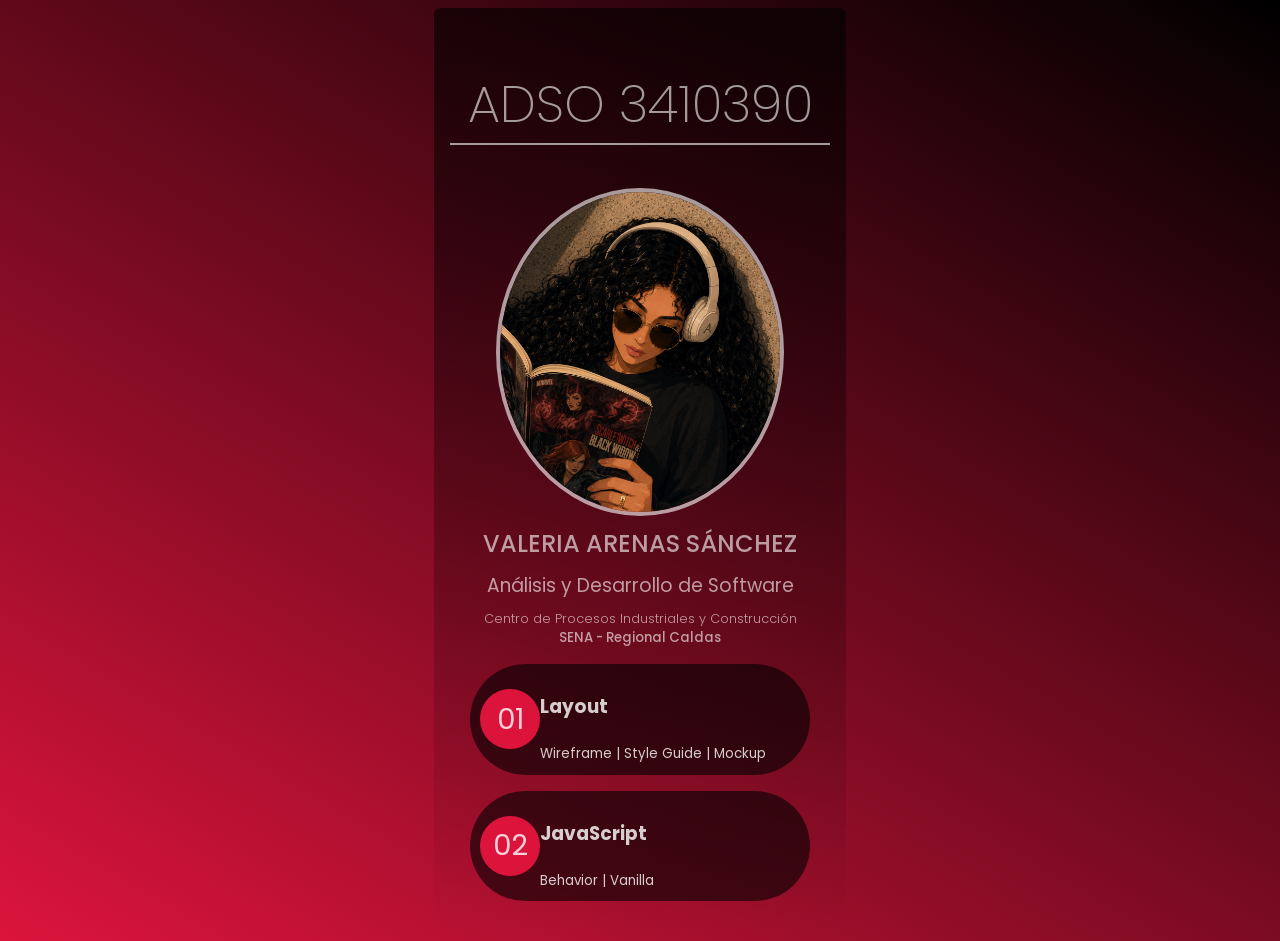
<file: index.html>
<!DOCTYPE html>
<html lang="en">

<head>
    <meta charset="UTF-8">
    <meta name="viewport" content="width=device-width, initial-scale=1.0">
    <title>ADSO 3410390</title>
    <link rel="stylesheet" href="src/css/master.css">
</head>

<body class="mainmenu">

    <main>
        <section id="inicio">

            <header>
                <h1>ADSO 3410390</h1>
                <img src="src/img/foto.webp" alt="My Profile">
                <h2>Valeria Arenas Sánchez</h2>
                <h3>Análisis y Desarrollo de Software</h3>
                <h4>Centro de Procesos Industriales y Construcción</h4>
                <h5>SENA - Regional Caldas</h5>
            </header>

            <menu>
                <a href="01-layout/index.html">
                    <span>01</span>
                    <aside>
                        <h3>Layout</h3>
                        <small>Wireframe | Style Guide | Mockup</small>
                    </aside>
                </a>

                <a href="02- JavaScript/index.html">
                    <span>02</span>
                    <aside>
                        <h3>JavaScript</h3>
                        <small>Behavior | Vanilla</small>
                    </aside>
                </a>
            </menu>

        </section>

    </main>

</body>

</html>
</file>
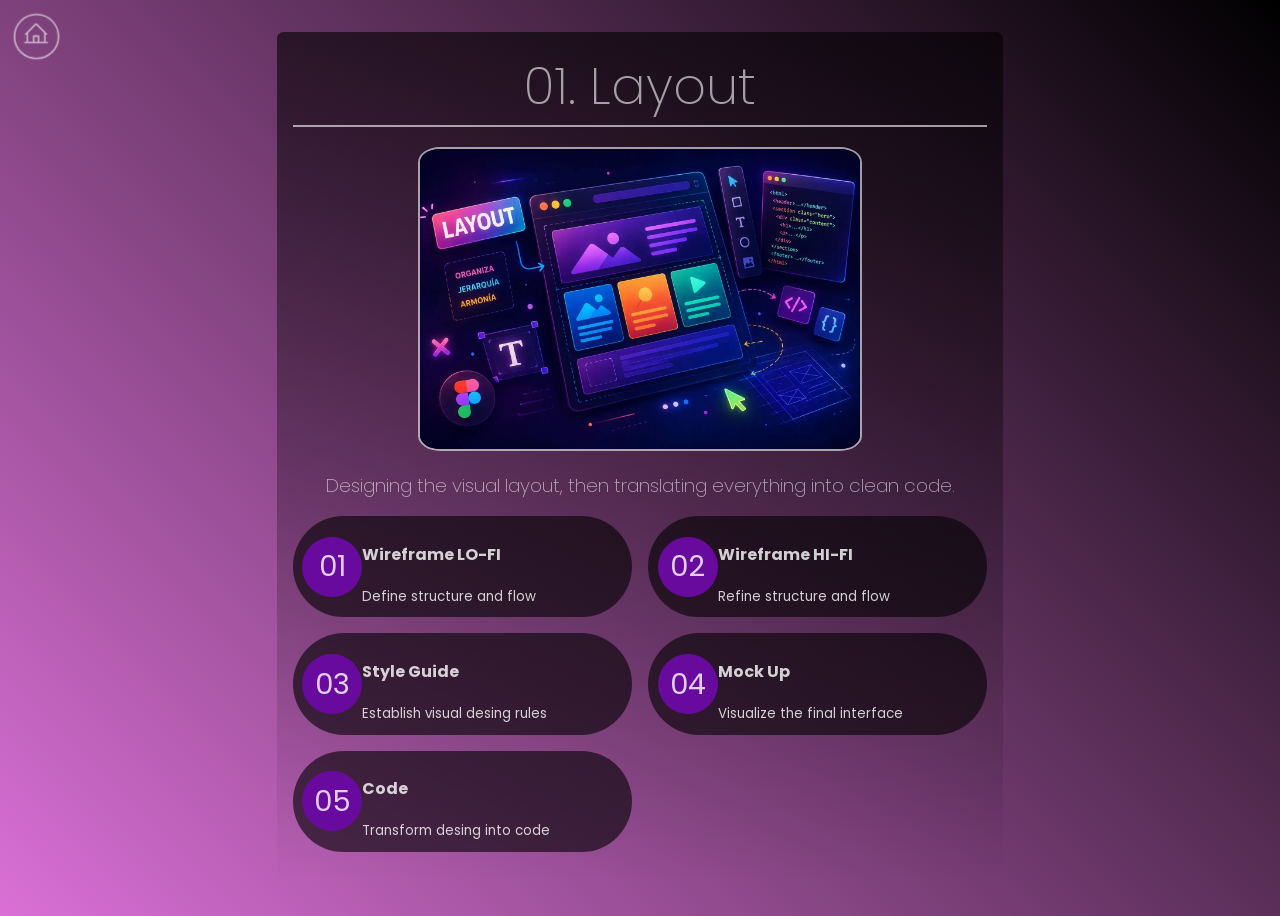
<file: 01-layout/index.html>
<!DOCTYPE html>
<html lang="en">
<head>
    <meta charset="UTF-8">
    <meta name="viewport" content="width=device-width, initial-scale=1.0">
    <title>01-Layout</title>
    <link rel="stylesheet" href="../src/css/master.css">
</head>

<body class="mainmenu layout">
    <nav class="back">
        <a href="../index.html">
            <svg xmlns="http://www.w3.org/2000/svg" width="32" height="32" fill="#fff" viewBox="0 0 256 256">
                <path d="M240,208H224V136l2.34,2.34A8,8,0,0,0,237.66,127L139.31,28.68a16,16,0,0,0-22.62,0L18.34,127a8,8,0,0,0,11.32,11.31L32,136v72H16a8,8,0,0,0,0,16H240a8,8,0,0,0,0-16ZM48,120l80-80,80,80v88H160V152a8,8,0,0,0-8-8H104a8,8,0,0,0-8,8v56H48Zm96,88H112V160h32Z"></path>
            </svg>
        </a>
    </nav>
    <main>
            <header>
                <h1>01. Layout</h1>
                <img src="../src/img/layout.webp" alt="">
                <h3>Designing the visual layout, then translating everything into clean code.</h3>
            </header>

            <menu>

                <a href="01-wireframe/index.html">
                    <span>01</span>
                    <aside>
                        <h3>Wireframe LO-FI</h3>
                        <small>Define structure and flow</small>
                    </aside>
                </a>

                <a href="02-wireframe/index.html">
                    <span>02</span>
                    <aside>
                        <h3>Wireframe HI-FI</h3>
                        <small>Refine structure and flow</small>
                    </aside>
                </a>

                <a href="03-styleGuide/index.html">
                    <span>03</span>
                    <aside>
                        <h3>Style Guide</h3>
                        <small>Establish visual desing rules</small>
                    </aside>
                </a>

                <a href="04-mackup/index.html">
                    <span>04</span>
                    <aside>
                        <h3>Mock Up</h3>
                        <small>Visualize the final interface</small>
                    </aside>
                </a>

                <a href="05-code/index.html">
                    <span>05</span>
                    <aside>
                        <h3>Code</h3>
                        <small>Transform desing into code</small>
                    </aside>
                </a>

            </menu>
    </main>
</body>

</html>
</file>
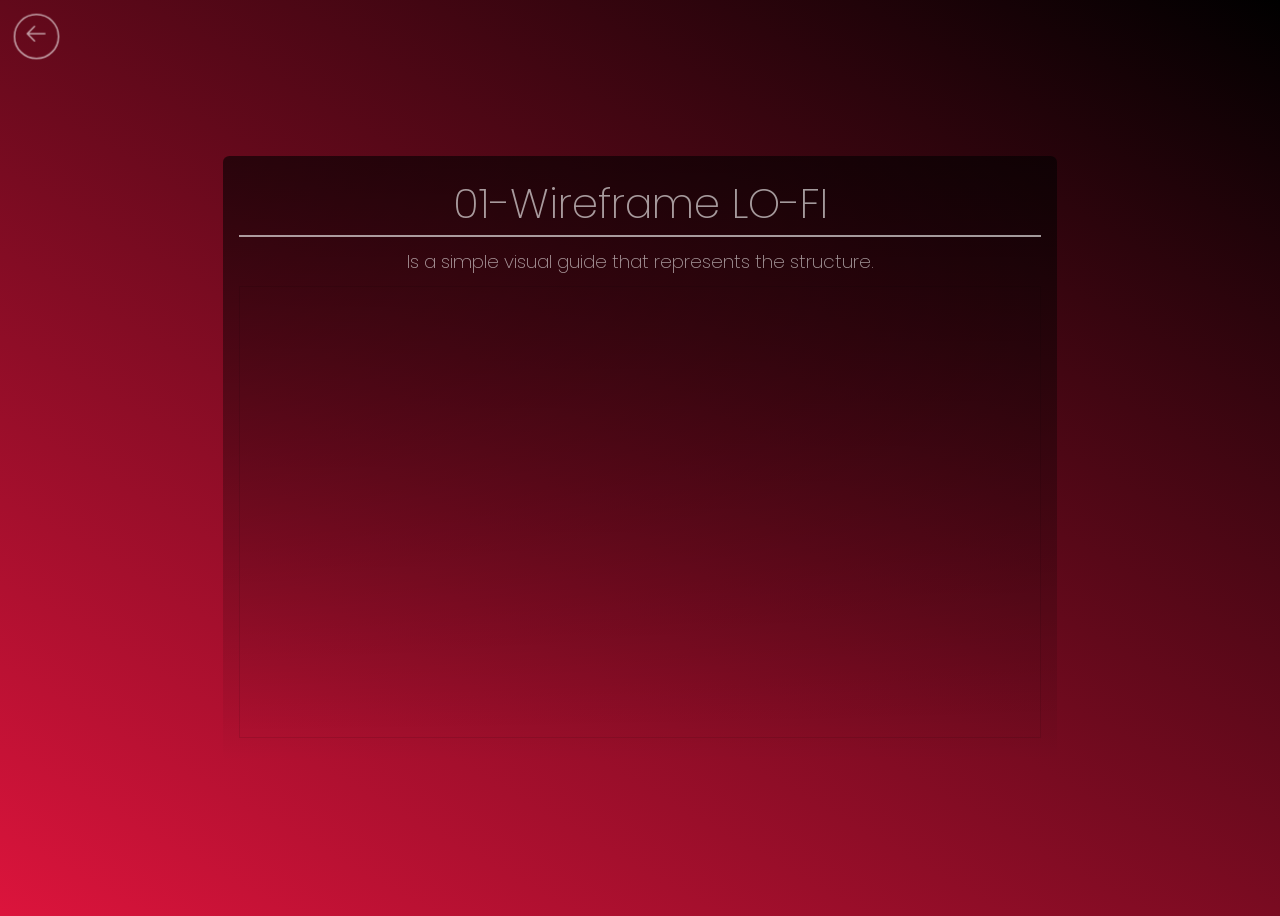
<file: 01-layout/01-wireframe/index.html>
<!DOCTYPE html>
<html lang="en">
<head>
    <meta charset="UTF-8">
    <meta name="viewport" content="width=device-width, initial-scale=1.0">
    <title>01-Wireframe LO-FI</title>
    <link rel="stylesheet" href="../../src/css/master.css">
    <style>
        body.mainmenu.layout {
            background: linear-gradient(30deg, crimson, black);
            main {
                header {
                    h1 {
                        font-size: 2.6rem;
                    }
                }
            }
        }
    </style>
</head>
<body class="mainmenu layout">
    <nav class="back">
        <a href="../index.html">
            <svg xmlns="http://www.w3.org/2000/svg" width="32" height="32" fill="#fff" viewBox="0 0 256 256">
                <path d="M224,128a8,8,0,0,1-8,8H59.31l58.35,58.34a8,8,0,0,1-11.32,11.32l-72-72a8,8,0,0,1,0-11.32l72-72a8,8,0,0,1,11.32,11.32L59.31,120H216A8,8,0,0,1,224,128Z"></path>
            </svg>
        </a>
    </nav>
    <main>
        <header>
            <h1>01-Wireframe LO-FI</h1>
            <h3>Is a simple visual guide that represents the structure.</h3>
        </header>
        <section>
            <iframe style="border: 1px solid rgba(0, 0, 0, 0.1);" width="800" height="450" src="https://embed.figma.com/design/LhzChJ9ELeeehK1nboYs7z/Valu?node-id=132-899&embed-host=share" allowfullscreen></iframe>
        </section>
    </main>
</body>
</html>
</file>
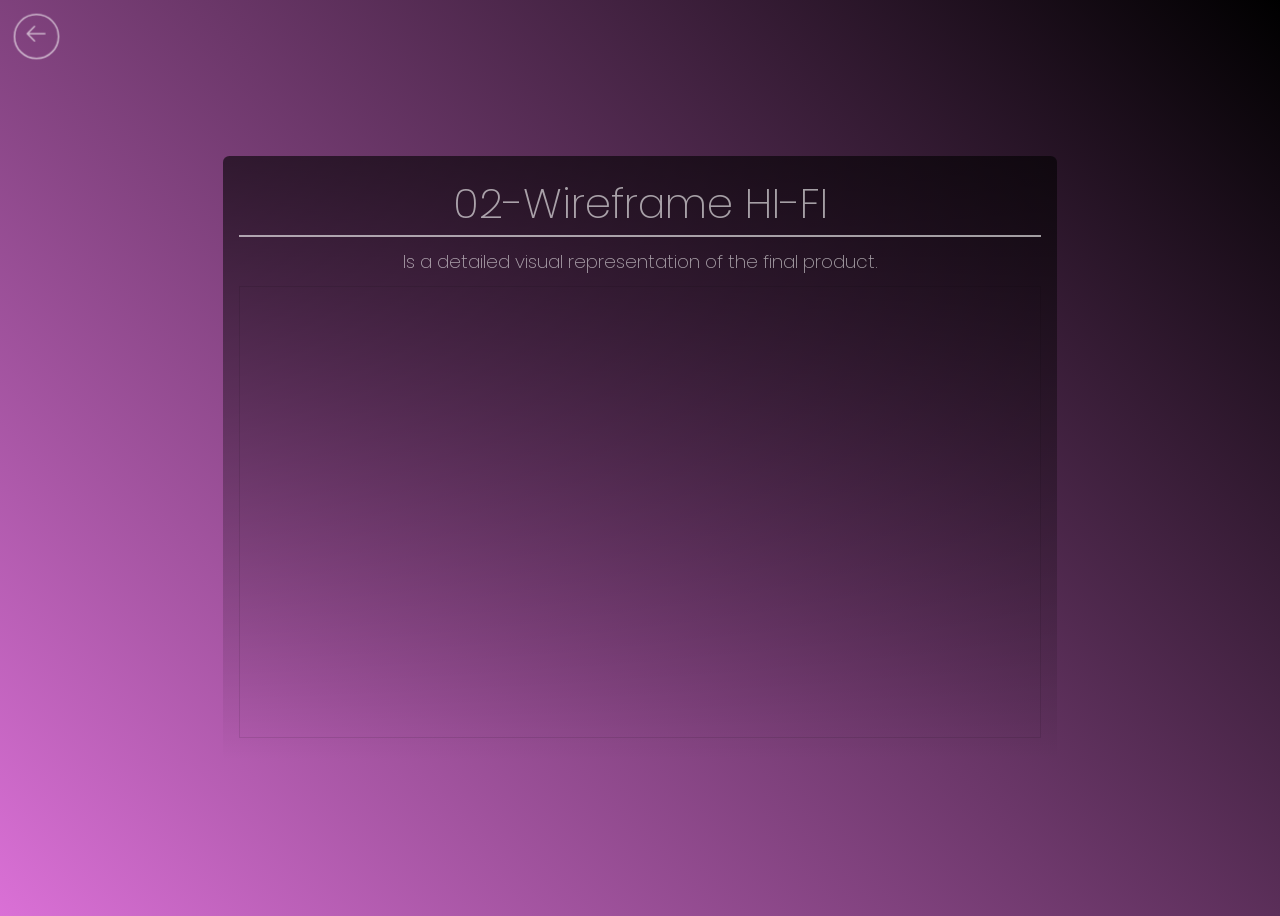
<file: 01-layout/02-wireframe/index.html>
<!DOCTYPE html>
<html lang="en">
<head>
    <meta charset="UTF-8">
    <meta name="viewport" content="width=device-width, initial-scale=1.0">
    <title>02-Wireframe HI-FI</title>
    <link rel="stylesheet" href="../../src/css/master.css">
    <style>
        body.mainmenu.layout {
            main {
                header {
                    h1 {
                        font-size: 2.6rem;
                    }
                }
            }
        }
    </style>
</head>
<body class="mainmenu layout">
    <nav class="back">
        <a href="../index.html">
            <svg xmlns="http://www.w3.org/2000/svg" width="32" height="32" fill="#fff" viewBox="0 0 256 256">
                <path d="M224,128a8,8,0,0,1-8,8H59.31l58.35,58.34a8,8,0,0,1-11.32,11.32l-72-72a8,8,0,0,1,0-11.32l72-72a8,8,0,0,1,11.32,11.32L59.31,120H216A8,8,0,0,1,224,128Z"></path>
            </svg>
        </a>
    </nav>
    <main>
        <header>
            <h1>02-Wireframe HI-FI</h1>
            <h3>Is a detailed visual representation of the final product.</h3>
        </header>
        <section>
            <iframe style="border: 1px solid rgba(0, 0, 0, 0.1);" width="800" height="450" src="https://embed.figma.com/design/LhzChJ9ELeeehK1nboYs7z/Valu?node-id=0-1&embed-host=share" allowfullscreen></iframe>
    </main>
</body>
</html>
</file>
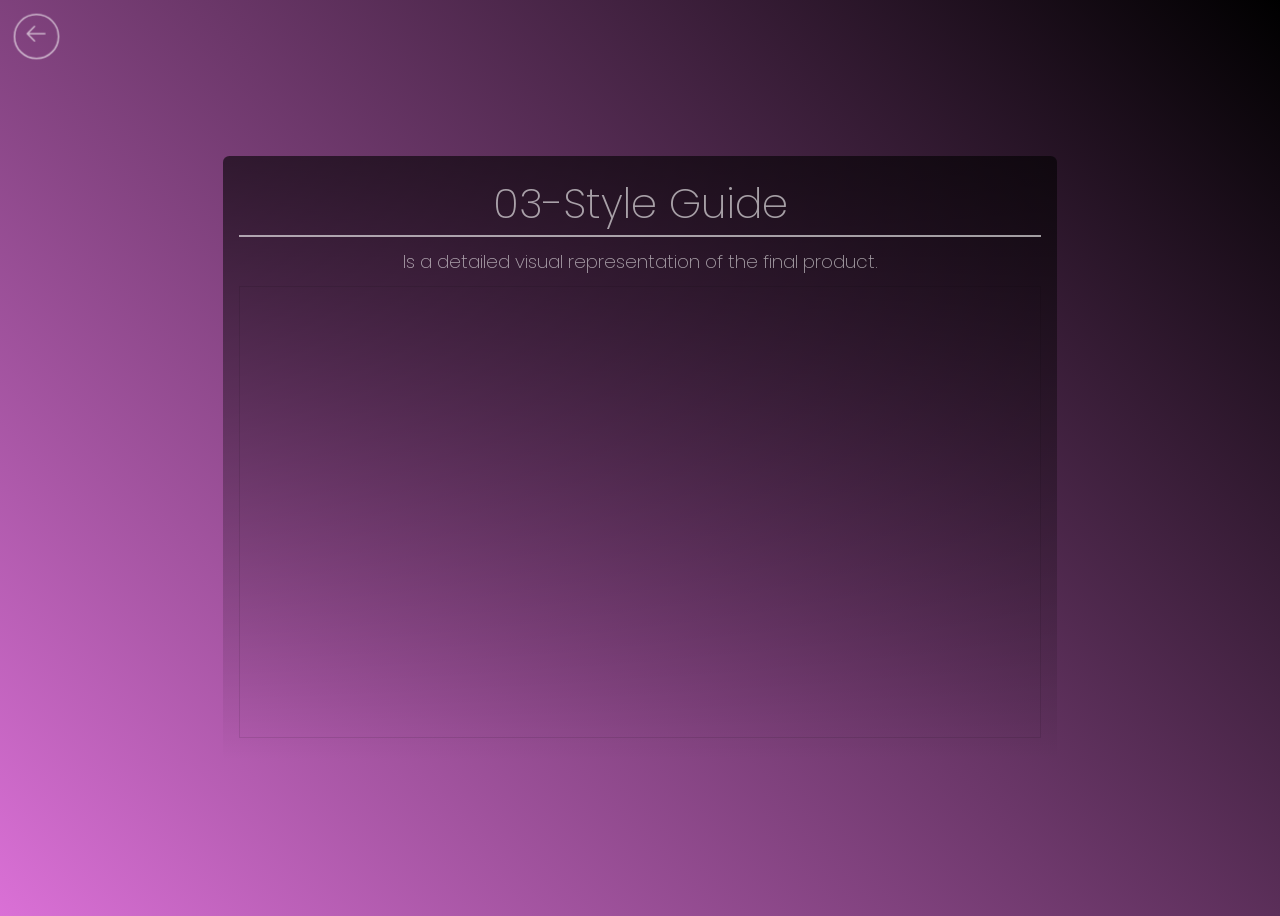
<file: 01-layout/03-styleGuide/index.html>
<!DOCTYPE html>
<html lang="en">
<head>
    <meta charset="UTF-8">
    <meta name="viewport" content="width=device-width, initial-scale=1.0">
    <title>03-Style Guide</title>
    <link rel="stylesheet" href="../../src/css/master.css">
    <style>
        body.mainmenu.layout {
            main {
                header {
                    h1 {
                        font-size: 2.6rem;
                    }
                }
            }
        }
    </style>
</head>
<body class="mainmenu layout">
    <nav class="back">
        <a href="../index.html">
            <svg xmlns="http://www.w3.org/2000/svg" width="32" height="32" fill="#fff" viewBox="0 0 256 256">
                <path d="M224,128a8,8,0,0,1-8,8H59.31l58.35,58.34a8,8,0,0,1-11.32,11.32l-72-72a8,8,0,0,1,0-11.32l72-72a8,8,0,0,1,11.32,11.32L59.31,120H216A8,8,0,0,1,224,128Z"></path>
            </svg>
        </a>
    </nav>
    <main>
        <header>
            <h1>03-Style Guide</h1>
            <h3>Is a detailed visual representation of the final product.</h3>
        </header>
        <section>
            <iframe style="border: 1px solid rgba(0, 0, 0, 0.1);" width="800" height="450" src="https://embed.figma.com/design/LhzChJ9ELeeehK1nboYs7z/Valu?node-id=182-176&embed-host=share" allowfullscreen></iframe>
    </main>
</body>
</html>
</file>
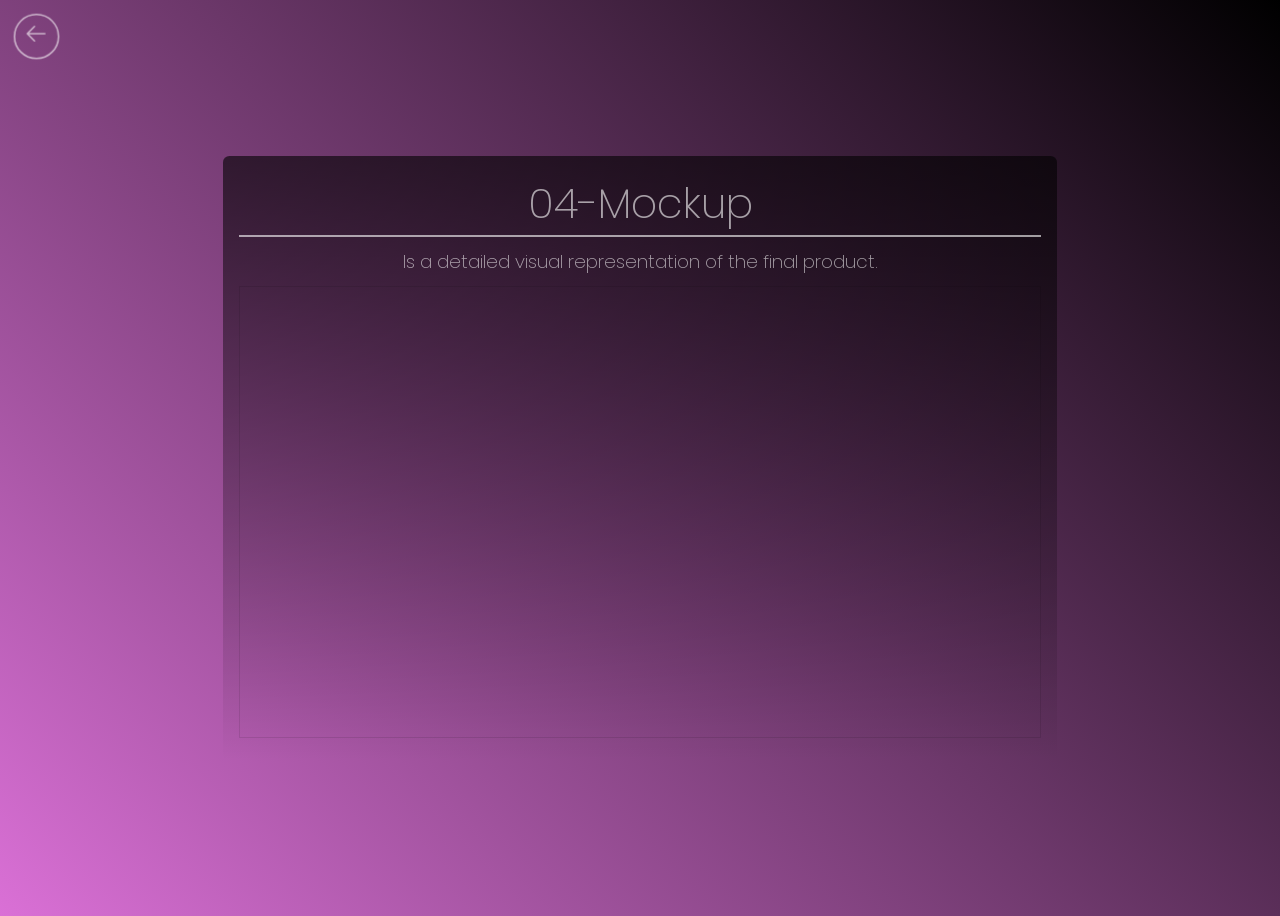
<file: 01-layout/04-mackup/index.html>
<!DOCTYPE html>
<html lang="en">
<head>
    <meta charset="UTF-8">
    <meta name="viewport" content="width=device-width, initial-scale=1.0">
    <title>04-Mockup</title>
    <link rel="stylesheet" href="../../src/css/master.css">
    <style>
        body.mainmenu.layout {
            main {
                header {
                    h1 {
                        font-size: 2.6rem;
                    }
                }
            }
        }
    </style>
</head>
<body class="mainmenu layout">
    <nav class="back">
        <a href="../index.html">
            <svg xmlns="http://www.w3.org/2000/svg" width="32" height="32" fill="#fff" viewBox="0 0 256 256">
                <path d="M224,128a8,8,0,0,1-8,8H59.31l58.35,58.34a8,8,0,0,1-11.32,11.32l-72-72a8,8,0,0,1,0-11.32l72-72a8,8,0,0,1,11.32,11.32L59.31,120H216A8,8,0,0,1,224,128Z"></path>
            </svg>
        </a>
    </nav>
    <main>
        <header>
            <h1>04-Mockup</h1>
            <h3>Is a detailed visual representation of the final product.</h3>
        </header>
        <section>
            <iframe style="border: 1px solid rgba(0, 0, 0, 0.1);" width="800" height="450" src="https://embed.figma.com/design/LhzChJ9ELeeehK1nboYs7z/Valu?node-id=223-189&embed-host=share" allowfullscreen></iframe>
    </main>
</body>
</html>
</file>
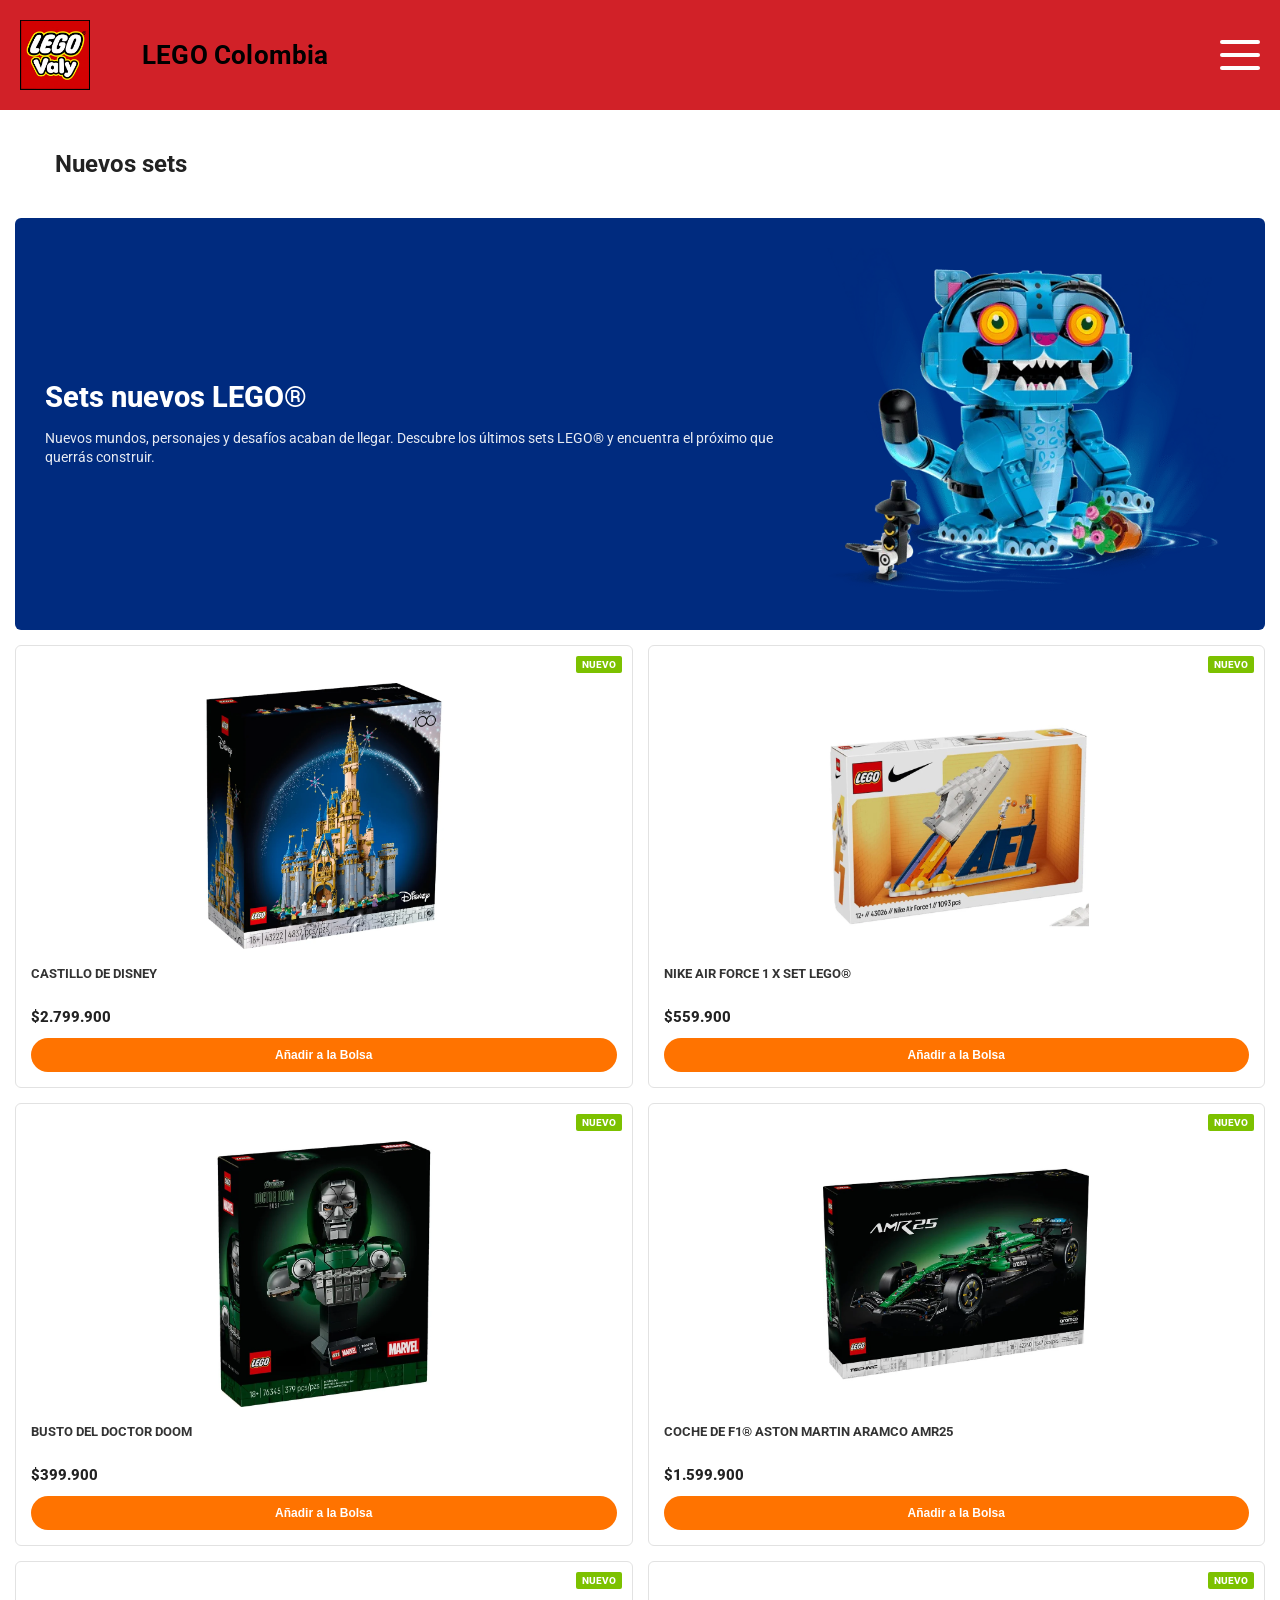
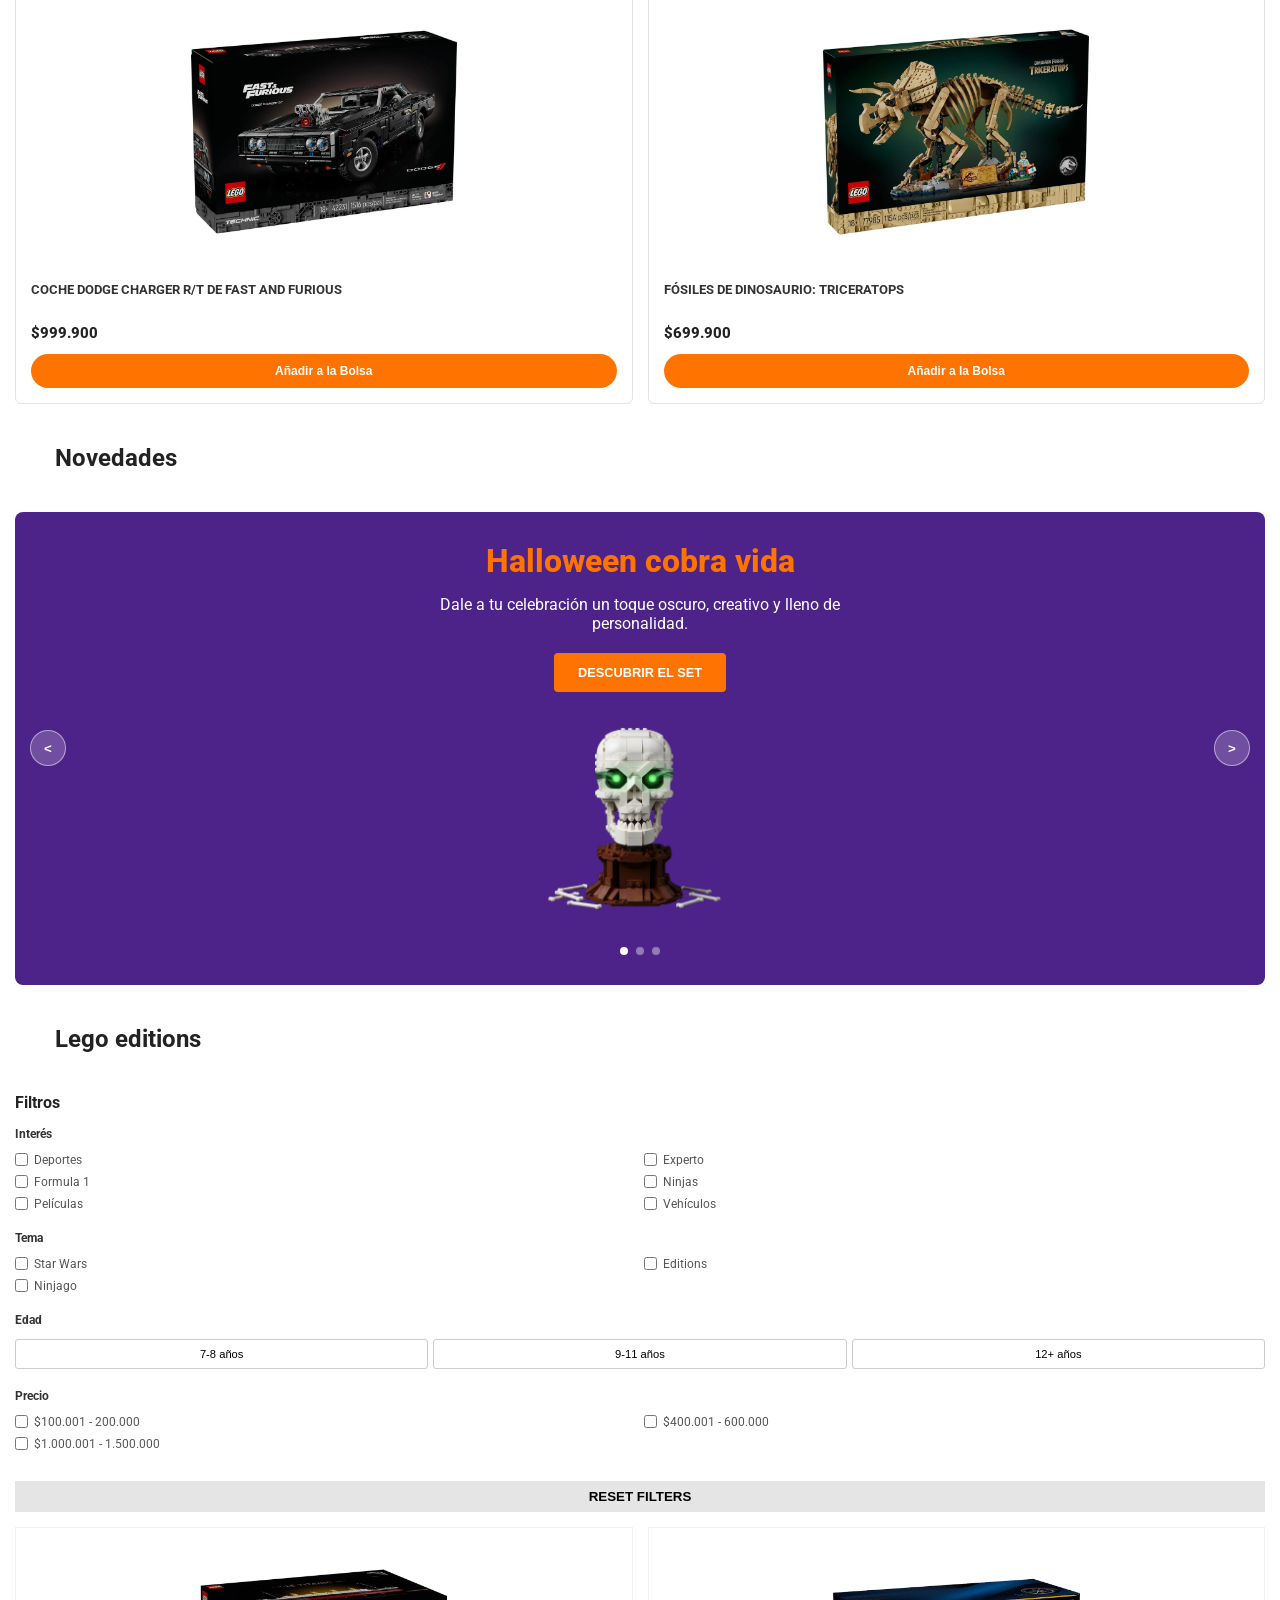
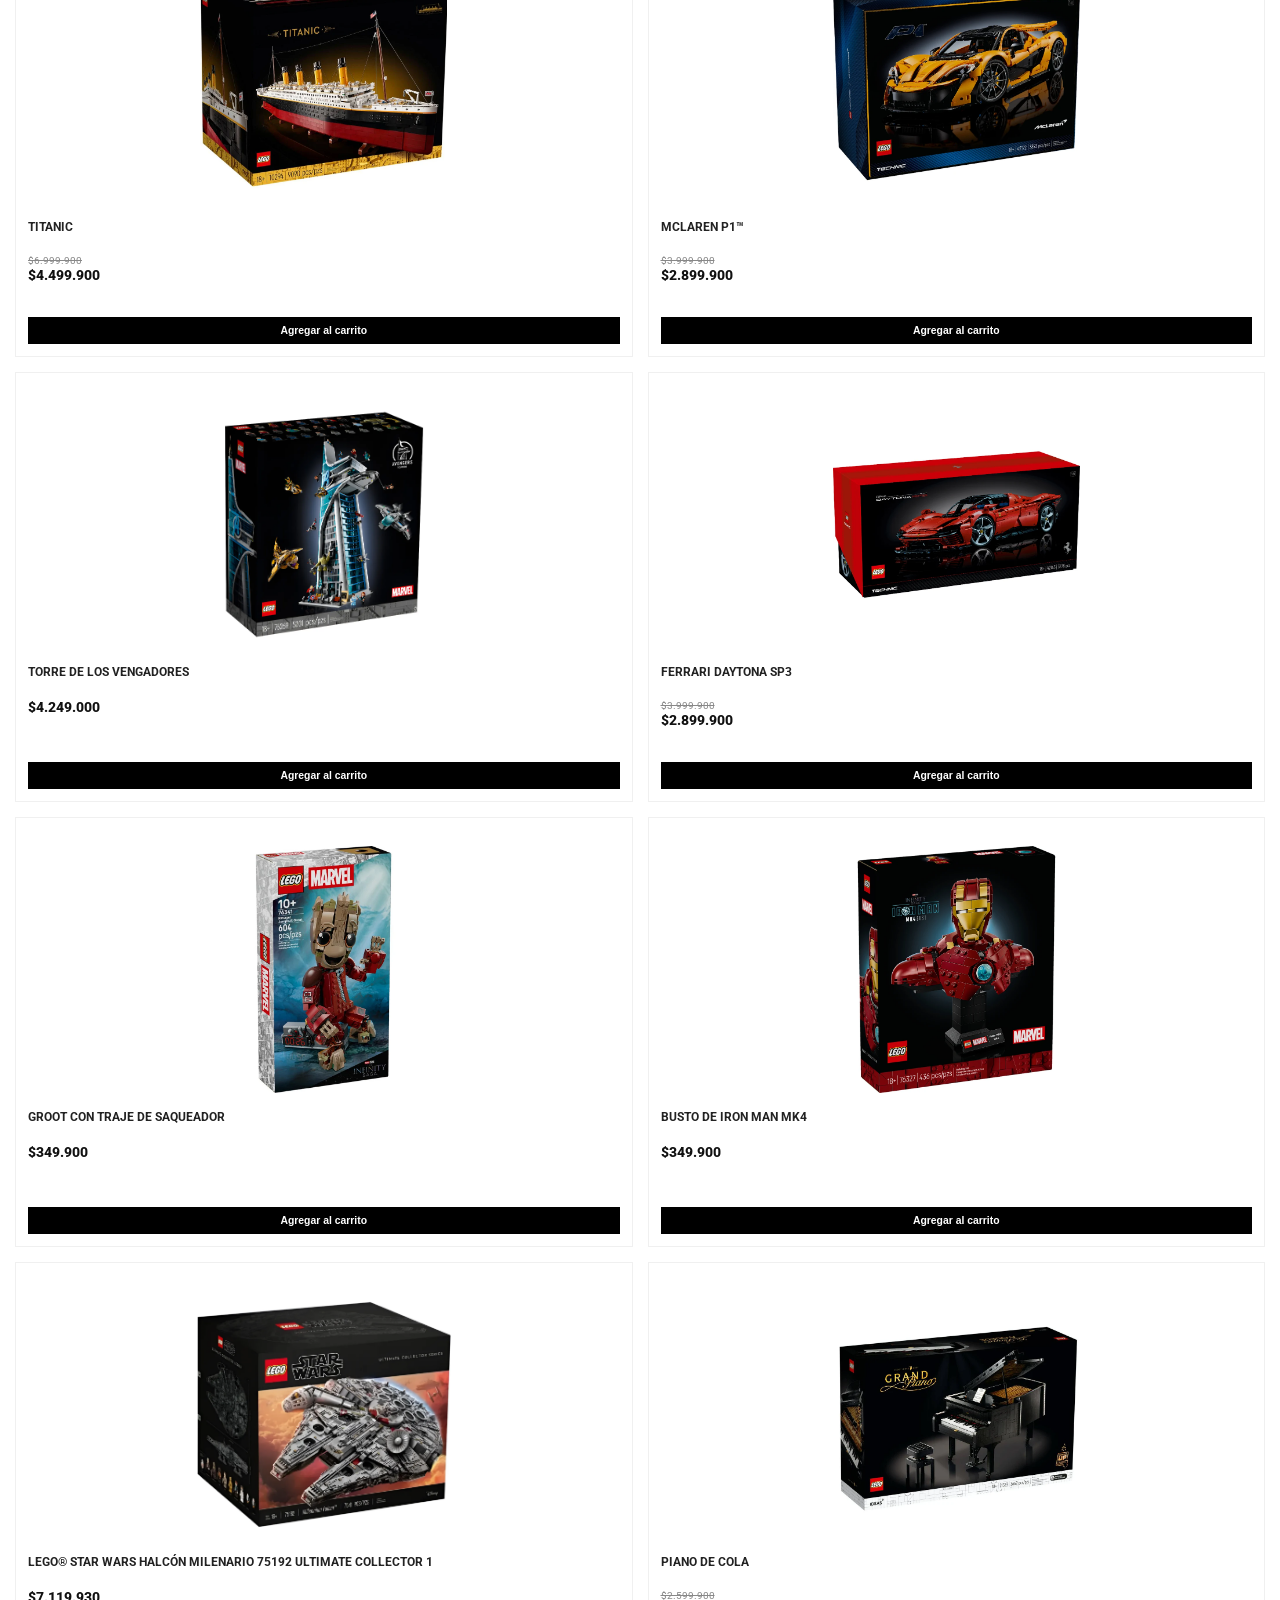
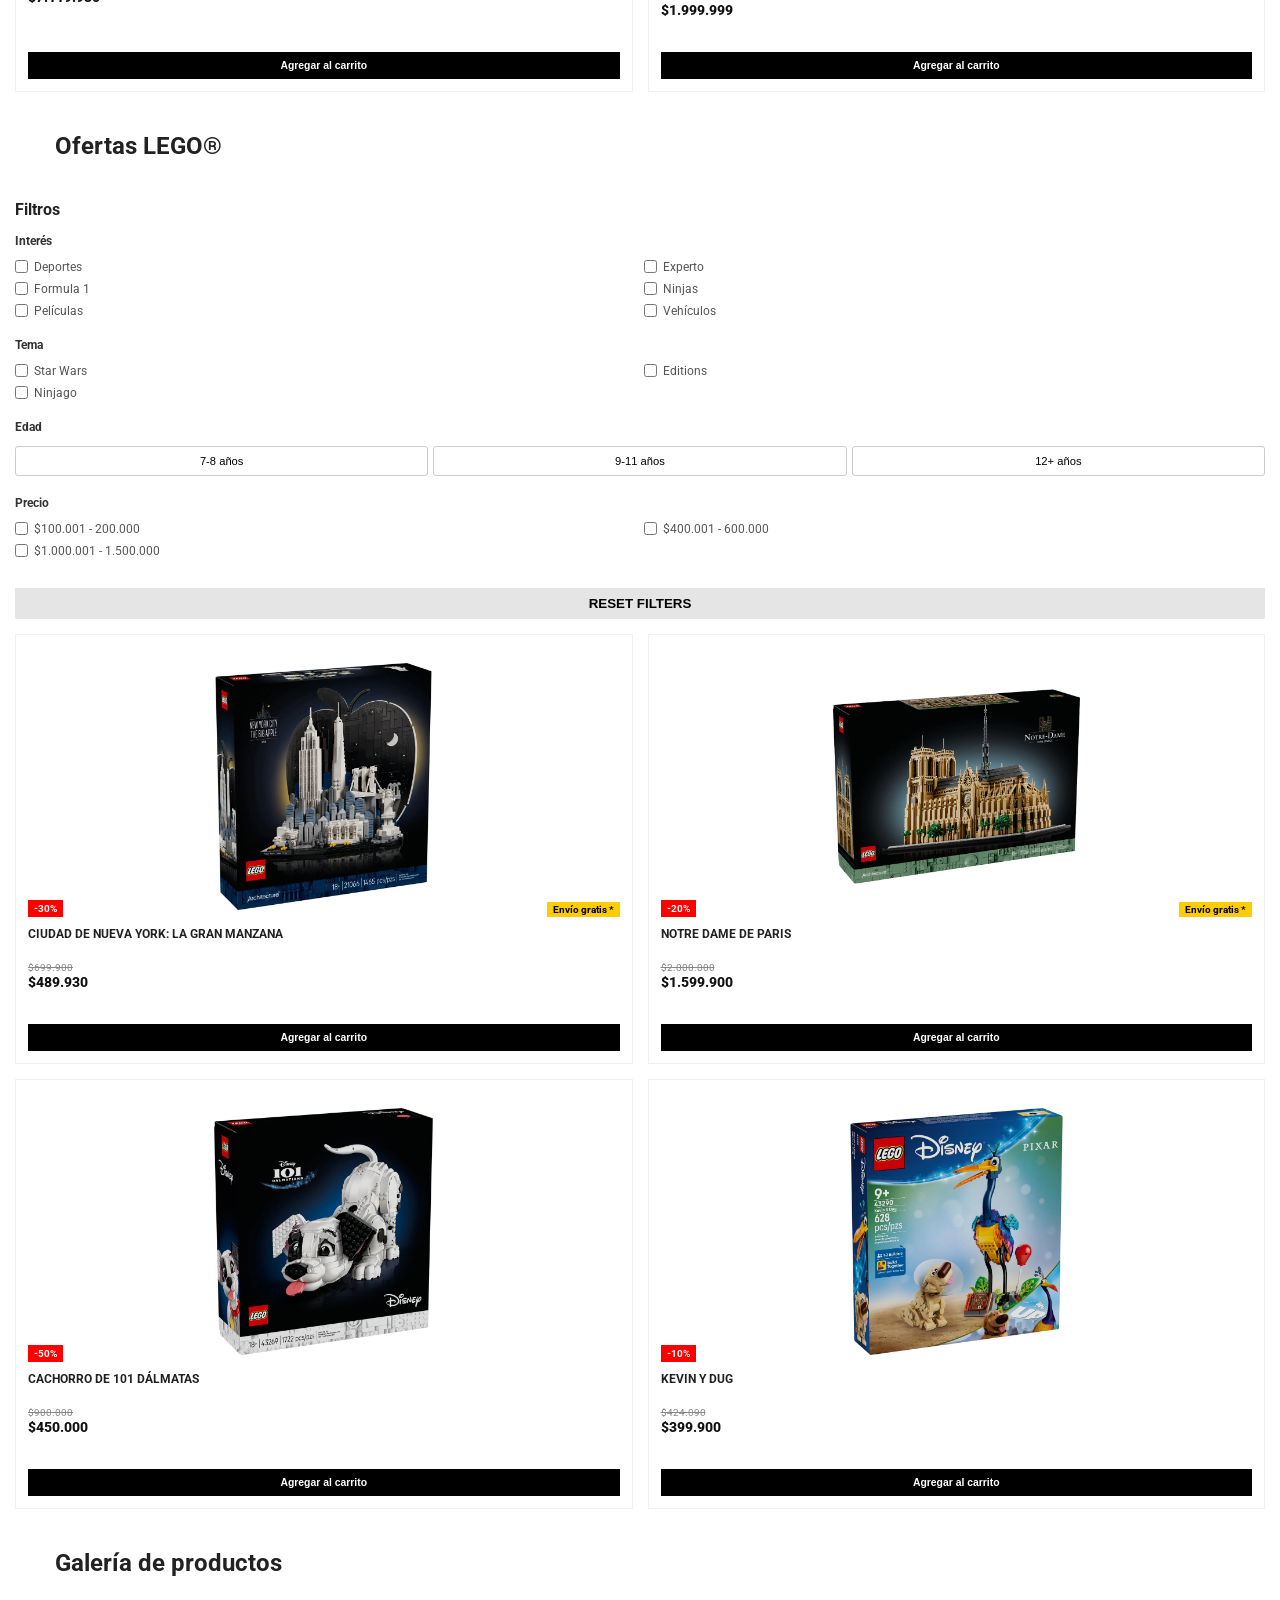
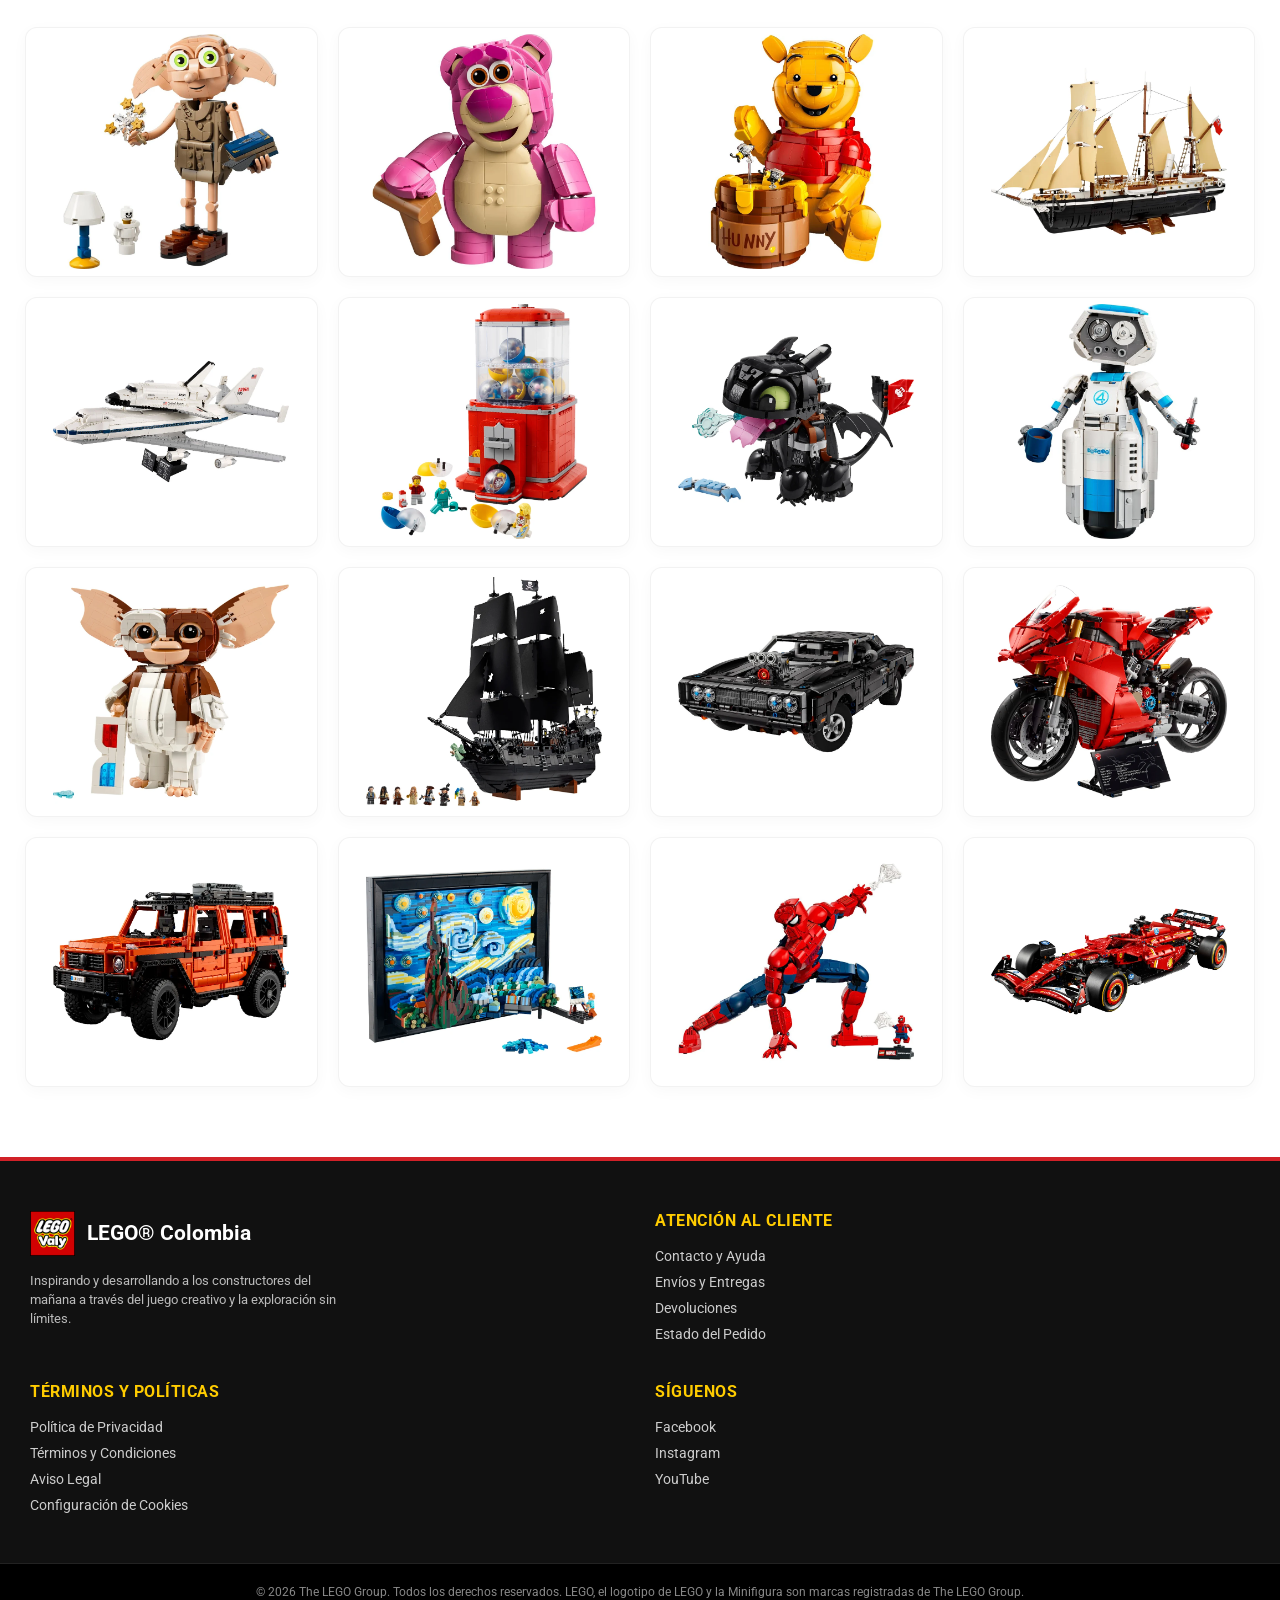
<file: 01-layout/05-code/index.html>
<!DOCTYPE html>
<html lang="es">

<head>
  <meta charset="UTF-8">
  <meta name="viewport" content="width=device-width, initial-scale=1.0">
  <title>LEGO Colombia</title>
  <link rel="stylesheet" href="css/style.css">
</head>

<body>
  <div id="inicio"></div>
  <header class="navbar">
    <div class="nav-brand">
      <div class="logo-box">
        <img src="Imagenes/logo.png" alt="LEGO Logo">
      </div>
      <h1 class="brand-title">LEGO Colombia</h1>
    </div>

    <nav class="nav-links" id="navLinks">
      <a href="#inicio">INICIO</a>
      <a href="#nuevos-sets">NUEVOS SETS</a>
      <a href="#novedades">NOVEDADES</a>
      <a href="#ediciones">LEGO EDITIONS</a>
      <a href="#ofertas">OFERTAS</a>
      <a href="#galeria">GALERÍA</a>

      <div class="nav-user">
      <a href="#">SIGN UP</a>
      <a href="#">MY CART</a>
    </div>
    </nav>

    <button id="mburger" aria-label="Abrir menú">
      <span></span>
      <span></span>
      <span></span>
    </button>

  </header>

  <main class="main-content">
    <section id="nuevos-sets" class="section scroll-section">
      <h1>Nuevos sets</h1>
      <div class="sets-grid">
        <div class="sets-banner-card">
          <div class="sets-banner-text">
            <h2>Sets nuevos LEGO®</h2>
            <p>Nuevos mundos, personajes y desafíos acaban de llegar. Descubre los últimos sets LEGO® y encuentra el
              próximo que querrás construir.</p>
          </div>
          <div class="sets-banner-img">
            <img src="Imagenes/nuevos.webp" alt="LEGO Personaje">
          </div>
        </div>

        <div class="product-card-new">
          <span class="tag-nuevo">NUEVO</span>
          <div class="product-img-container">
            <img class="img-box" src="Imagenes/castillo.webp" alt="CASTILLO DE DISNEY">
            <img class="img-built" src="Imagenes/castillo1.webp" alt="CASTILLO DE DISNEY">
          </div>
          <h4 class="product-name">CASTILLO DE DISNEY</h4>
          <p class="product-price">$2.799.900</p>
          <button class="btn-orange-cart">Añadir a la Bolsa</button>
        </div>

        <div class="product-card-new">
          <span class="tag-nuevo">NUEVO</span>
          <div class="product-img-container">
            <img class="img-box" src="Imagenes/tenis.webp" alt="NIKE AIR FORCE 1 X SET LEGO®">
            <img class="img-built" src="Imagenes/tenis1.webp" alt="NIKE AIR FORCE 1 X SET LEGO®">
          </div>
          <h4 class="product-name">NIKE AIR FORCE 1 X SET LEGO®</h4>
          <p class="product-price">$559.900</p>
          <button class="btn-orange-cart">Añadir a la Bolsa</button>
        </div>

        <div class="product-card-new">
          <span class="tag-nuevo">NUEVO</span>
          <div class="product-img-container">
            <img class="img-box" src="Imagenes/doom.webp" alt="BUSTO DEL DOCTOR DOOM">
            <img class="img-built" src="Imagenes/doom1.webp" alt="BUSTO DEL DOCTOR DOOM">
          </div>
          <h4 class="product-name">BUSTO DEL DOCTOR DOOM</h4>
          <p class="product-price">$399.900</p>
          <button class="btn-orange-cart">Añadir a la Bolsa</button>
        </div>

        <div class="product-card-new">
          <span class="tag-nuevo">NUEVO</span>
          <div class="product-img-container">
            <img class="img-box" src="Imagenes/carroverde.webp" alt="COCHE DE F1® ASTON MARTIN ARAMCO AMR25">
            <img class="img-built" src="Imagenes/carroverde1.webp" alt="COCHE DE F1® ASTON MARTIN ARAMCO AMR25">
          </div>
          <h4 class="product-name">COCHE DE F1® ASTON MARTIN ARAMCO AMR25</h4>
          <p class="product-price">$1.599.900</p>
          <button class="btn-orange-cart">Añadir a la Bolsa</button>
        </div>

        <div class="product-card-new">
          <span class="tag-nuevo">NUEVO</span>
          <div class="product-img-container">
            <img class="img-box" src="Imagenes/rapidos.webp" alt="COCHE DODGE CHARGER R/T DE FAST AND FURIOUS">
            <img class="img-built" src="Imagenes/rapidos1.webp" alt="COCHE DODGE CHARGER R/T DE FAST AND FURIOUS">
          </div>
          <h4 class="product-name">COCHE DODGE CHARGER R/T DE FAST AND FURIOUS</h4>
          <p class="product-price">$999.900</p>
          <button class="btn-orange-cart">Añadir a la Bolsa</button>
        </div>

        <div class="product-card-new">
          <span class="tag-nuevo">NUEVO</span>
          <div class="product-img-container">
            <img class="img-box" src="Imagenes/fosil.webp" alt="FÓSILES DE DINOSAURIO: TRICERATOPS">
            <img class="img-built" src="Imagenes/fosil1.webp" alt="FÓSILES DE DINOSAURIO: TRICERATOPS">
          </div>
          <h4 class="product-name">FÓSILES DE DINOSAURIO: TRICERATOPS</h4>
          <p class="product-price">$699.900</p>
          <button class="btn-orange-cart">Añadir a la Bolsa</button>
        </div>

      </div>
    </section>

    <section id="novedades" class="section scroll-section">
      <h1>Novedades</h1>
      <div class="carousel-banner" id="carouselBanner">
        <button class="carousel-arrow prev-arrow" onclick="cambiarSlide(-1)">&lt;</button>

        <div class="carousel-content">
          <div class="carousel-text">
            <h2 id="carouselTitle">Halloween cobra vida</h2>
            <p id="carouselDesc">Dale a tu celebración un toque oscuro, creativo y lleno de personalidad.</p>
            <button class="btn-discover" id="carouselBtn">DESCUBRIR EL SET</button>
          </div>

          <div class="carousel-image-container">
            <img class="carousel-slide-img active" src="Imagenes/huesos.png" alt="Halloween LEGO">
            <img class="carousel-slide-img" src="Imagenes/navidad.png" alt="Navidad LEGO">
            <img class="carousel-slide-img" src="Imagenes/elite.png" alt="Elite LEGO">
          </div>
        </div>

        <button class="carousel-arrow next-arrow" onclick="cambiarSlide(1)">&gt;</button>

        <div class="carousel-dots">
          <span class="dot active" onclick="irSlide(0)"></span>
          <span class="dot" onclick="irSlide(1)"></span>
          <span class="dot" onclick="irSlide(2)"></span>
        </div>
      </div>
    </section>

    <section id="ediciones" class="section scroll-section">
      <h1>Lego editions</h1>
      <div class="catalog-layout">

        <aside class="sidebar-filters">
          <h3 class="filter-main-title">Filtros</h3>

          <div class="filter-group">
            <span class="filter-header">Interés</span>
            <label><input type="checkbox"> Deportes</label>
            <label><input type="checkbox"> Experto</label>
            <label><input type="checkbox"> Formula 1</label>
            <label><input type="checkbox"> Ninjas</label>
            <label><input type="checkbox"> Películas</label>
            <label><input type="checkbox"> Vehículos</label>
          </div>

          <div class="filter-group">
            <span class="filter-header">Tema</span>
            <label><input type="checkbox"> Star Wars</label>
            <label><input type="checkbox"> Editions</label>
            <label><input type="checkbox"> Ninjago</label>
          </div>

          <div class="filter-group">
            <span class="filter-header">Edad</span>
            <div class="age-buttons-grid">
              <button class="btn-age">7-8 años</button>
              <button class="btn-age">9-11 años</button>
              <button class="btn-age">12+ años</button>
            </div>
          </div>

          <div class="filter-group">
            <span class="filter-header">Precio</span>
            <label><input type="checkbox"> $100.001 - 200.000</label>
            <label><input type="checkbox"> $400.001 - 600.000</label>
            <label><input type="checkbox"> $1.000.001 - 1.500.000</label>
          </div>

          <button class="btn-reset">RESET FILTERS</button>
        </aside>

        <div class="products-grid">
          <div class="product-item">
            <div class="product-image-holder">
              <img class="img-box" src="Imagenes/titanic.webp" alt="TITANIC">
              <img class="img-built" src="Imagenes/titanic1.webp" alt="TITANIC">
            </div>
            <h4 class="product-title">TITANIC</h4>
            <p class="old-price">$6.999.900</p>
            <p class="price">$4.499.900</p>
            <button class="btn-cart">Agregar al carrito</button>
          </div>

          <div class="product-item">
            <div class="product-image-holder">
              <img class="img-box" src="Imagenes/mclaren.webp" alt="MCLAREN P1™">
              <img class="img-built" src="Imagenes/mclaren1.webp" alt="MCLAREN P1™">
            </div>
            <h4 class="product-title">MCLAREN P1™</h4>
            <p class="old-price">$3.999.900</p>
            <p class="price">$2.899.900</p>
            <button class="btn-cart">Agregar al carrito</button>
          </div>

          <div class="product-item">
            <div class="product-image-holder">
              <img class="img-box" src="Imagenes/torre.webp" alt="TORRE DE LOS VENGADORES">
              <img class="img-built" src="Imagenes/torre1.webp" alt="TORRE DE LOS VENGADORES">
            </div>
            <h4 class="product-title">TORRE DE LOS VENGADORES</h4>
            <p class="price">$4.249.000</p>
            <button class="btn-cart">Agregar al carrito</button>
          </div>

          <div class="product-item">
            <div class="product-image-holder">
              <img class="img-box" src="Imagenes/ferrari.webp" alt="FERRARI DAYTONA SP3">
              <img class="img-built" src="Imagenes/ferrari1.webp" alt="FERRARI DAYTONA SP3">
            </div>
            <h4 class="product-title">FERRARI DAYTONA SP3</h4>
            <p class="old-price">$3.999.900</p>
            <p class="price">$2.899.900</p>
            <button class="btn-cart">Agregar al carrito</button>
          </div>

          <div class="product-item">
            <div class="product-image-holder">
              <img class="img-box" src="Imagenes/groot.webp" alt="GROOT CON TRAJE DE SAQUEADOR">
              <img class="img-built" src="Imagenes/groot1.webp" alt="GROOT CON TRAJE DE SAQUEADOR">
            </div>
            <h4 class="product-title">GROOT CON TRAJE DE SAQUEADOR</h4>
            <p class="price">$349.900</p>
            <button class="btn-cart">Agregar al carrito</button>
          </div>

          <div class="product-item">
            <div class="product-image-holder">
              <img class="img-box" src="Imagenes/busto.webp" alt="BUSTO DE IRON MAN MK4">
              <img class="img-built" src="Imagenes/busto1.webp" alt="BUSTO DE IRON MAN MK4">
            </div>
            <h4 class="product-title">BUSTO DE IRON MAN MK4</h4>
            <p class="price"> $349.900</p>
            <button class="btn-cart">Agregar al carrito</button>
          </div>

          <div class="product-item">
            <div class="product-image-holder">
              <img class="img-box" src="Imagenes/halcon.webp"
                alt="LEGO® STAR WARS HALCÓN MILENARIO 75192 ULTIMATE COLLECTOR 1">
              <img class="img-built" src="Imagenes/halcon1.webp"
                alt="LEGO® STAR WARS HALCÓN MILENARIO 75192 ULTIMATE COLLECTOR 1">
            </div>
            <h4 class="product-title">LEGO® STAR WARS HALCÓN MILENARIO 75192 ULTIMATE COLLECTOR 1</h4>
            <p class="price">$7.119.930</p>
            <button class="btn-cart">Agregar al carrito</button>
          </div>

          <div class="product-item">
            <div class="product-image-holder">
              <img class="img-box" src="Imagenes/piano.webp" alt="PIANO DE COLA">
              <img class="img-built" src="Imagenes/piano1.webp" alt="PIANO DE COLA">
            </div>
            <h4 class="product-title">PIANO DE COLA</h4>
            <p class="old-price">$2.599.900</p>
            <p class="price">$1.999.999</p>
            <button class="btn-cart">Agregar al carrito</button>
          </div>
        </div>

      </div>
    </section>

    <section id="ofertas" class="section scroll-section">
      <h1>Ofertas LEGO®</h1>
      <div class="catalog-layout">

        <aside class="sidebar-filters">
          <h3 class="filter-main-title">Filtros</h3>

          <div class="filter-group">
            <span class="filter-header">Interés</span>
            <label><input type="checkbox"> Deportes</label>
            <label><input type="checkbox"> Experto</label>
            <label><input type="checkbox"> Formula 1</label>
            <label><input type="checkbox"> Ninjas</label>
            <label><input type="checkbox"> Películas</label>
            <label><input type="checkbox"> Vehículos</label>
          </div>

          <div class="filter-group">
            <span class="filter-header">Tema</span>
            <label><input type="checkbox"> Star Wars</label>
            <label><input type="checkbox"> Editions</label>
            <label><input type="checkbox"> Ninjago</label>
          </div>

          <div class="filter-group">
            <span class="filter-header">Edad</span>
            <div class="age-buttons-grid">
              <button class="btn-age">7-8 años</button>
              <button class="btn-age">9-11 años</button>
              <button class="btn-age">12+ años</button>
            </div>
          </div>

          <div class="filter-group">
            <span class="filter-header">Precio</span>
            <label><input type="checkbox"> $100.001 - 200.000</label>
            <label><input type="checkbox"> $400.001 - 600.000</label>
            <label><input type="checkbox"> $1.000.001 - 1.500.000</label>
          </div>

          <button class="btn-reset">RESET FILTERS</button>
        </aside>

        <div class="products-grid">

          <div class="product-item">
            <div class="product-image-holder">
              <span class="badge-discount">-30%</span>
              <span class="badge-shipping">Envío gratis *</span>
              <img class="img-box" src="Imagenes/cuidad.webp" alt="CIUDAD DE NUEVA YORK: LA GRAN MANZANA">
              <img class="img-built" src="Imagenes/ciudad1.webp" alt="CIUDAD DE NUEVA YORK: LA GRAN MANZANA">
            </div>
            <h4 class="product-title">CIUDAD DE NUEVA YORK: LA GRAN MANZANA</h4>
            <p class="old-price">$699.900</p>
            <p class="price">$489.930</p>
            <button class="btn-cart">Agregar al carrito</button>
          </div>

          <div class="product-item">
            <div class="product-image-holder">
              <span class="badge-discount">-20%</span>
              <span class="badge-shipping">Envío gratis *</span>
              <img class="img-box" src="Imagenes/notre.webp" alt="NOTRE DAME DE PARIS">
              <img class="img-built" src="Imagenes/notre1.webp" alt="NOTRE DAME DE PARIS">
            </div>
            <h4 class="product-title">NOTRE DAME DE PARIS</h4>
            <p class="old-price">$2.000.000</p>
            <p class="price">$1.599.900</p>
            <button class="btn-cart">Agregar al carrito</button>
          </div>

          <div class="product-item">
            <div class="product-image-holder">
              <span class="badge-discount">-50%</span>
              <img class="img-box" src="Imagenes/cachorro.webp" alt="CACHORRO DE 101 DÁLMATAS">
              <img class="img-built" src="Imagenes/cachorro1.webp" alt="CACHORRO DE 101 DÁLMATAS">
            </div>
            <h4 class="product-title">CACHORRO DE 101 DÁLMATAS</h4>
            <p class="old-price">$900.000</p>
            <p class="price">$450.000</p>
            <button class="btn-cart">Agregar al carrito</button>
          </div>

          <div class="product-item">
            <div class="product-image-holder">
              <span class="badge-discount">-10%</span>
              <img class="img-box" src="Imagenes/up.webp" alt="KEVIN Y DUG">
              <img class="img-built" src="Imagenes/up1.webp" alt="KEVIN Y DUG">
            </div>
            <h4 class="product-title">KEVIN Y DUG</h4>
            <p class="old-price">$424.090</p>
            <p class="price">$399.900</p>
            <button class="btn-cart">Agregar al carrito</button>
          </div>

        </div>
      </div>
    </section>

    <section id="galeria" class="section text-center scroll-section">
      <h1>Galería de productos</h1>

      <div class="gallery-grid-container">
        <div class="gallery-item"><img src="Imagenes/galeria1.webp" alt="LEGO Galería 1"></div>
        <div class="gallery-item"><img src="Imagenes/galeria2.webp" alt="LEGO Galería 2"></div>
        <div class="gallery-item"><img src="Imagenes/galeria3.webp" alt="LEGO Galería 3"></div>
        <div class="gallery-item"><img src="Imagenes/galeria4.webp" alt="LEGO Galería 4"></div>
        <div class="gallery-item"><img src="Imagenes/galeria5.webp" alt="LEGO Galería 5"></div>
        <div class="gallery-item"><img src="Imagenes/galeria6.webp" alt="LEGO Galería 6"></div>
        <div class="gallery-item"><img src="Imagenes/galeria7.webp" alt="LEGO Galería 7"></div>
        <div class="gallery-item"><img src="Imagenes/galeria8.webp" alt="LEGO Galería 8"></div>
        <div class="gallery-item"><img src="Imagenes/galeria9.webp" alt="LEGO Galería 9"></div>
        <div class="gallery-item"><img src="Imagenes/galeria10.webp" alt="LEGO Galería 10"></div>
        <div class="gallery-item"><img src="Imagenes/galeria11.webp" alt="LEGO Galería 11"></div>
        <div class="gallery-item"><img src="Imagenes/galeria12.webp" alt="LEGO Galería 12"></div>
        <div class="gallery-item"><img src="Imagenes/galeria13.webp" alt="LEGO Galería 13"></div>
        <div class="gallery-item"><img src="Imagenes/galeria14.webp" alt="LEGO Galería 14"></div>
        <div class="gallery-item"><img src="Imagenes/galeria15.webp" alt="LEGO Galería 15"></div>
        <div class="gallery-item"><img src="Imagenes/galeria16.webp" alt="LEGO Galería 16"></div>
      </div>
    </section>

  </main>

  <footer class="site-footer">
    <div class="footer-container">

      <div class="footer-col">
        <div class="footer-logo">
          <img src="Imagenes/logo.png" alt="LEGO Logo">
          <h3>LEGO® Colombia</h3>
        </div>
        <p class="footer-desc">
          Inspirando y desarrollando a los constructores del mañana a través del juego creativo y la exploración sin
          límites.
        </p>
      </div>

      <div class="footer-col">
        <h4>Atención al Cliente</h4>
        <ul>
          <li><a href="#">Contacto y Ayuda</a></li>
          <li><a href="#">Envíos y Entregas</a></li>
          <li><a href="#">Devoluciones</a></li>
          <li><a href="#">Estado del Pedido</a></li>
        </ul>
      </div>

      <div class="footer-col">
        <h4>Términos y Políticas</h4>
        <ul>
          <li><a href="#">Política de Privacidad</a></li>
          <li><a href="#">Términos y Condiciones</a></li>
          <li><a href="#">Aviso Legal</a></li>
          <li><a href="#">Configuración de Cookies</a></li>
        </ul>
      </div>

      <div class="footer-col">
        <h4>Síguenos</h4>
        <div class="social-links">
          <a href="#" aria-label="Facebook">Facebook</a>
          <a href="#" aria-label="Instagram">Instagram</a>
          <a href="#" aria-label="YouTube">YouTube</a>
        </div>
      </div>

    </div>

    <div class="footer-bottom">
      <p>© 2026 The LEGO Group. Todos los derechos reservados. LEGO, el logotipo de LEGO y la Minifigura son marcas
        registradas de The LEGO Group.</p>
    </div>
  </footer>

  <script>
    const slidesData = [
      {
        titulo: "Halloween cobra vida",
        desc: "Dale a tu celebración un toque oscuro, creativo y lleno de personalidad.",
        fondo: "#4d2389",
        textoBtn: "DESCUBRIR EL SET"
      },
      {
        titulo: "Navidad mágica LEGO",
        desc: "Construye momentos inolvidables estas fiestas con sets exclusivos.",
        fondo: "#b30000",
        textoBtn: "VER SETS DE REGALO"
      },
      {
        titulo: "Programa ELITE Premium",
        desc: "Descubre beneficios únicos, preventas y recompensas especiales.",
        fondo: "#111111",
        textoBtn: "VER MÁS"
      }
    ];

    let currentSlide = 0;

    function actualizarSlide() {
      const banner = document.getElementById("carouselBanner");
      const titleElement = document.getElementById("carouselTitle");
      const descElement = document.getElementById("carouselDesc");
      const btnElement = document.getElementById("carouselBtn");
      const images = document.querySelectorAll(".carousel-slide-img");
      const dots = document.querySelectorAll(".carousel-dots .dot");

      // Cambiar textos y color de fondo
      titleElement.innerText = slidesData[currentSlide].titulo;
      descElement.innerText = slidesData[currentSlide].desc;
      btnElement.innerText = slidesData[currentSlide].textoBtn;
      banner.style.backgroundColor = slidesData[currentSlide].fondo;

      // Ocultar todas las imágenes y mostrar únicamente la activa
      images.forEach((img, index) => {
        if (index === currentSlide) {
          img.classList.add("active");
        } else {
          img.classList.remove("active");
        }
      });

      // Actualizar los puntos indicadores (dots)
      dots.forEach((dot, index) => {
        dot.classList.toggle("active", index === currentSlide);
      });
    }

    function cambiarSlide(direction) {
      currentSlide += direction;
      if (currentSlide < 0) {
        currentSlide = slidesData.length - 1;
      } else if (currentSlide >= slidesData.length) {
        currentSlide = 0;
      }
      actualizarSlide();
    }

    function irSlide(index) {
      currentSlide = index;
      actualizarSlide();
    }
  </script>

  <script src="script.js"></script>

</body>

</html>
</file>
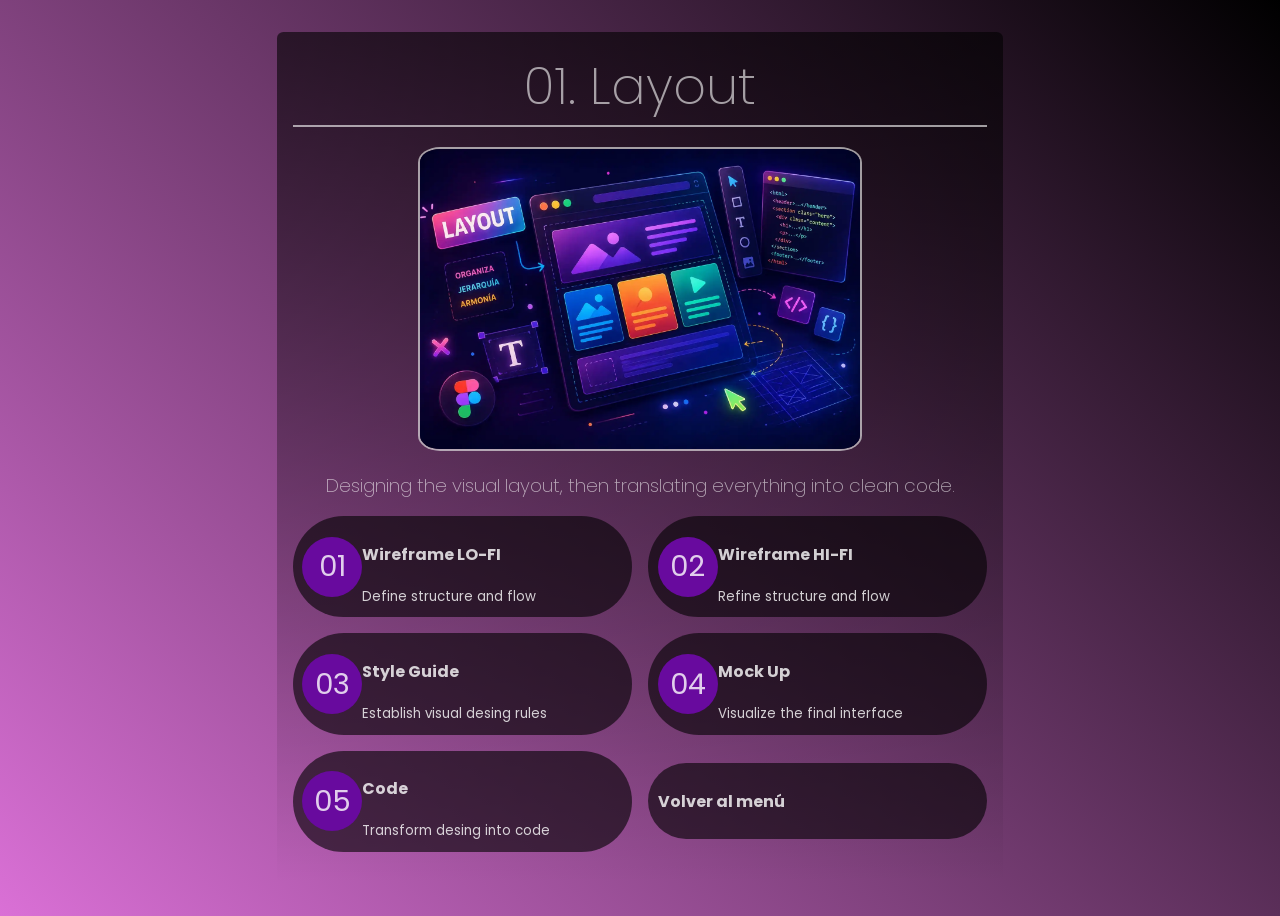
<file: index2.html>
<!DOCTYPE html>
<html lang="en">
<head>
    <meta charset="UTF-8">
    <meta name="viewport" content="width=device-width, initial-scale=1.0">
    <title>ADSO 3410390</title>
    <link rel="stylesheet" href="src/css/master.css">
</head>

<body class="mainmenu layout">
    <main>
        <section id="">
            <header>
                <h1>01. Layout</h1>
                <img src="src/img/layout.webp" alt="">
                <h3>Designing the visual layout, then translating everything into clean code.</h3>
            </header>

            <menu id="menu">

                <a href="01-layout/index.html">
                    <span>01</span>
                    <aside>
                        <h3>Wireframe LO-FI</h3>
                        <small>Define structure and flow</small>
                    </aside>
                </a>

                <a href="02- JavaScript/index.html">
                    <span>02</span>
                    <aside>
                        <h3>Wireframe HI-FI</h3>
                        <small>Refine structure and flow</small>
                    </aside>
                </a>

                <a href="02- JavaScript/index.html">
                    <span>03</span>
                    <aside>
                        <h3>Style Guide</h3>
                        <small>Establish visual desing rules</small>
                    </aside>
                </a>

                <a href="02- JavaScript/index.html">
                    <span>04</span>
                    <aside>
                        <h3>Mock Up</h3>
                        <small>Visualize the final interface</small>
                    </aside>
                </a>

                <a href="02- JavaScript/index.html">
                    <span>05</span>
                    <aside>
                        <h3>Code</h3>
                        <small>Transform desing into code</small>
                    </aside>
                </a>

                <a href="index.html">
                    <aside>
                        <h3>Volver al menú</h3>
                    </aside>
                </a>

            </menu>

        </section>
    </main>
</body>

</html>
</file>
<file: src/css/master.css>
/* Google Fonts: Poppins */
@import url('https://fonts.googleapis.com/css2?family=Poppins:ital,wght@0,100;0,200;0,300;0,400;0,500;0,600;0,700;0,800;0,900;1,100;1,200;1,300;1,400;1,500;1,600;1,700;1,800;1,900&display=swap');

body {
    background: linear-gradient(30deg, crimson, black);
    color: #fff9;
    font-family: Poppins, serif;
    display: flex;
    justify-content: center;
    align-items: center;
    min-height: 100dvh;

    nav.back {
        align-items: center;
        border: 2px solid #fff;
        border-radius: 50%;
        display: flex;
        justify-content: center;
        height: 40px;
        left: 8px;
        opacity: .6;
        padding: 0.4rem;
        position: fixed;
        top: 8px;
        transform: scale(.8);
        transition: all 0.4s ease-in;
        width: 40px;
        &:hover {
            transform: scale(1.1);
            opacity: 1;
        }
    }

    &.mainmenu.layout {
        background: linear-gradient(45deg, orchid, black);

        main {
            header {
                img {
                    border: 2px solid #fff9;
                    border-radius: 5%;
                    width: 440px;
                    height: 300px;
                    display: flex;
                    margin: 20px auto;
                    object-fit: cover;
                }

                h1 {
                    margin: 0;
                }

                h3 {
                    font-weight: 200;
                }

                img {
                    background-color: #0003;
                }
            }
        }

        menu {
            gap: 0.4rem;
            align-items: center;
            display: grid;
            grid-template-columns: 1fr 1fr;
            gap: 1rem;
            justify-content: center;
            padding: 0;

            a:is(:link, :visited) {
                span {
                    background-color: rgb(104, 10, 158);
                }

                aside {
                    h3 {
                        font-size: 1rem;
                    }
                }

                &:is(:hover) {
                    background-color: rgb(104, 10, 158);
                }
            }

        }
    }

    /*Dynamic: Tiene en cuenta las barras de navegación*/
    main {
        background: linear-gradient(to bottom, #0009, #0000);
        border-radius: 0.4rem;
        padding: 1rem;
        min-width: 380px;
    }
}

.mainmenu {
    main {
        header {
            h1 {
                border-bottom: 2px solid #fff9;
                font-size: 3.2rem;
                font-weight: 200;
                text-align: center;
            }

            img {
                border: 4px solid #fff9;
                border-radius: 50%;
                width: 280px;
                height: 320px;
                display: flex;
                margin: 0 auto;
                object-fit: cover;
            }

            h2 {
                text-transform: uppercase;
                /* Mayusculas */
                text-align: center;
                font-weight: 500;
                margin: 10px;
            }

            h3 {
                text-align: center;
                font-weight: 400;
                margin: 10px;
            }

            h4 {
                font-weight: 300;
                font-size: 0.8rem;
                text-align: center;
                margin: 0;
            }

            h5 {
                text-align: center;
                font-style: 0.8rem;
                font-weight: 500;
                margin: 0;
            }
        }

        menu {
            align-items: center;
            display: flex;
            flex-direction: column;
            gap: 1rem;
            justify-content: center;
            padding: 0;

            a:is(:link, :visited) {
                align-items: center;
                background-color: #0009;
                border-radius: 5rem;
                color: #fffc;
                display: flex;
                padding: 0.6rem;
                text-decoration: none;
                transition: all 0.4s ease-in;
                width: 320px;

                &:is(:hover) {
                    background-color: crimson;
                    transform: scale(1.04) translateX(18px);
                }

                span {
                    align-items: center;
                    background-color: crimson;
                    border-radius: 50%;
                    display: flex;
                    justify-content: center;
                    font-size: 1.8rem;
                    height: 60px;
                    transition: all 0.4s ease-in;
                    width: 60px;
                }

                &:hoverspan {
                    background-color: #0009;
                }

                aside {
                    margin-left: 0.6rem;
                    display: flex;
                    flex-direction: column;
                    justify-content: center;
                    align-items: start;

                    h3 {
                        margin: 0;
                        font-size: 1.6rem;
                        font-weight: 400;
                    }

                    small {
                        color: #fff6;
                        font-size: 0.8rem;
                        font-weight: 300;
                    }
                }
            }
        }
    }
}
</file>
<file: 01-layout/05-code/css/style.css>
@import url('https://fonts.googleapis.com/css2?family=Roboto:wght@300;400;500;700;900&family=Playfair+Display:ital,wght@1,500;1,600&display=swap');

* {
  box-sizing: border-box;
  margin: 0;
  padding: 0;
}

:root {
  --red-lego: #d12128;
  --blue-lego-dark: #002b7f;
  --orange-lego: #ff7300;
  --purple-halloween: #4d2389;
  --green-badge: #7cc100;
  --yellow-free: #ffcc00;
  --bg-light: #f7f7f7;
  --text-main: #222222;
  --font-sans: 'Roboto', sans-serif;
  --font-serif: 'Playfair Display', Georgia, serif;
}

body {
  font-family: var(--font-sans);
  background-color: #fff;
  color: var(--text-main);
  -webkit-font-smoothing: antialiased;
}

html {
  scroll-behavior: smooth;
}

.scroll-section {
  scroll-margin-top: 130px;
}

img {
  max-width: 100%;
  height: auto;
  display: block;
}

.font-serif {
  font-family: var(--font-serif);
  font-style: italic;
}

.navbar {
  position: sticky;
  top: 0;
  z-index: 1000;
  background-color: var(--red-lego);
  display: flex;
  justify-content: space-between;
  align-items: center;
  padding: 10px 40px;
  height: 110px;
}

.nav-brand {
  display: flex;
  align-items: center;
  gap: 12px;
  flex-shrink: 0;
}

.logo-box img {
  width: 70px;
  min-width: 70px;
  height: auto;
}

.brand-title {
  font-size: 1.6rem;
  letter-spacing: 0.2px;
  color: #000;
  font-weight: 700;
  white-space: nowrap;
}

.nav-links {
  display: flex;
  align-items: center;
  justify-content: center;
  gap: 15px;
  flex: 1;
}

.nav-links a {
  color: #000;
  text-decoration: none;
  font-size: 0.85rem;
  font-weight: 700;
  padding: 8px 12px;
  border-radius: 4px;
  transition: all 0.2s ease-in-out;
  white-space: nowrap;
}

.nav-links a:hover {
  background-color: rgba(255, 255, 255, 0.3);
  color: #fff;
  transform: scale(1.05);
}

.nav-user {
  display: flex;
  gap: 15px;
  margin-left: 10px;
  flex-shrink: 0;
  position: absolute;
  right: 10px;
}

.nav-user a {
  color: #000;
  text-decoration: none;
  font-size: 0.85rem;
  font-weight: 700;
}

button#mburger {
  display: none;
  position: relative;
  width: 40px;
  height: 30px;
  background: transparent;
  border: none;
  cursor: pointer;
  z-index: 1001;
}

button#mburger:focus {
  outline: none;
}

button#mburger span {
  position: absolute;
  width: 100%;
  height: 4px;
  background: #ffffff;
  border-radius: 4px;
  left: 0;
  transition: all 0.3s cubic-bezier(0.645, 0.045, 0.355, 1);
}

button#mburger span:nth-of-type(1) { top: 0; }
button#mburger span:nth-of-type(2) { top: 13px; }
button#mburger span:nth-of-type(3) { top: 26px; }

button#mburger.active span:nth-of-type(1) {
  top: 13px;
  transform: rotate(45deg);
}

button#mburger.active span:nth-of-type(2) {
  opacity: 0;
}

button#mburger.active span:nth-of-type(3) {
  top: 13px;
  transform: rotate(-45deg);
}

.main-content {
  max-width: 1500px;
  margin: 20px auto;
  padding: 0 15px;
}

.section {
  margin-bottom: 40px;
}

h1 {
  margin: 40px;
}

.sets-grid {
  display: grid;
  grid-template-columns: repeat(4, 1fr);
  gap: 15px;
}

.sets-banner-card {
  grid-column: span 2;
  background-color: var(--blue-lego-dark);
  color: #fff;
  border-radius: 6px;
  padding: 30px;
  display: flex;
  align-items: center;
  justify-content: space-between;
}

.sets-banner-text h2 {
  font-size: 1.8rem;
  font-weight: 800;
  margin-bottom: 15px;
}

.sets-banner-text p {
  font-size: 0.85rem;
  line-height: 1.4;
  opacity: 0.9;
}

.sets-banner-img img {
  width: 450px;
}

.product-card-new {
  background: #fff;
  border: 1px solid #e2e2e2;
  border-radius: 6px;
  padding: 15px;
  position: relative;
  display: flex;
  flex-direction: column;
  justify-content: space-between;
}

.tag-nuevo {
  position: absolute;
  top: 10px;
  right: 10px;
  background-color: var(--green-badge);
  color: #fff;
  font-size: 0.6rem;
  font-weight: 800;
  padding: 3px 6px;
  border-radius: 2px;
  z-index: 10;
}

.product-img-container {
  position: relative;
  width: 100%;
  height: 280px;
  margin-top: 15px;
  margin-bottom: 10px;
  display: flex;
  align-items: center;
  justify-content: center;
}

.product-img-container img {
  position: absolute;
  max-width: 95%;
  max-height: 95%;
  object-fit: contain;
  transition: opacity 0.3s ease-in-out;
}

.product-img-container .img-built { opacity: 0; }
.product-img-container:hover .img-box { opacity: 0; }
.product-img-container:hover .img-built { opacity: 1; }

.product-name {
  font-size: 0.8rem;
  font-weight: 700;
  color: #333;
  margin-bottom: 10px;
  min-height: 32px;
}

.product-price {
  font-size: 0.95rem;
  font-weight: 800;
  margin-bottom: 12px;
}

.btn-orange-cart {
  background-color: var(--orange-lego);
  color: #fff;
  border: none;
  width: 100%;
  padding: 10px 0;
  font-size: 0.75rem;
  font-weight: 700;
  border-radius: 18px;
  cursor: pointer;
  transition: background-color 0.2s;
}

.btn-orange-cart:hover {
  background-color: #e06500;
}

.carousel-banner {
  background-color: var(--purple-halloween);
  border-radius: 8px;
  padding: 40px 60px;
  position: relative;
  color: #fff;
  transition: background-color 0.4s ease;
}

.carousel-content {
  display: flex;
  justify-content: space-between;
  align-items: center;
}

.carousel-text h2 {
  font-size: 2.7rem;
  font-weight: 800;
  color: var(--orange-lego);
  margin-bottom: 15px;
  left: 80px;
  position: relative;
}

.carousel-text p {
  font-size: 1.3rem;
  margin-bottom: 20px;
  max-width: 400px;
  left: 80px;
  position: relative;
}

.btn-discover {
  background-color: var(--orange-lego);
  color: #fff;
  border: none;
  padding: 12px 24px;
  font-weight: 700;
  font-size: 0.8rem;
  border-radius: 4px;
  cursor: pointer;
  left: 80px;
  position: relative;
}

.carousel-arrow {
  position: absolute;
  top: 50%;
  transform: translateY(-50%);
  background-color: rgba(255, 255, 255, 0.2);
  color: #fff;
  border: 1px solid rgba(255, 255, 255, 0.5);
  width: 36px;
  height: 36px;
  border-radius: 50%;
  cursor: pointer;
  font-weight: bold;
  z-index: 10;
}

.prev-arrow { left: 15px; }
.next-arrow { right: 15px; }

.carousel-image-container {
  position: relative;
  width: 400px;
  height: 280px;
  display: flex;
  align-items: center;
  justify-content: center;
}

.carousel-slide-img {
  position: absolute;
  max-height: 300px;
  width: auto;
  object-fit: contain;
  opacity: 0;
  visibility: hidden;
  transition: opacity 0.3s ease-in-out;
}

.carousel-slide-img.active {
  opacity: 1;
  visibility: visible;
}

.carousel-dots {
  display: flex;
  justify-content: center;
  gap: 8px;
  margin-top: 15px;
}

.dot {
  width: 8px;
  height: 8px;
  background-color: rgba(255, 255, 255, 0.4);
  border-radius: 50%;
  cursor: pointer;
}

.dot.active {
  background-color: #fff;
}

.catalog-layout {
  display: grid;
  grid-template-columns: 200px 1fr;
  gap: 20px;
}

.btn-toggle-filters {
  display: none;
}

.sidebar-filters {
  font-size: 0.75rem;
}

.filter-main-title {
  font-size: 1rem;
  margin-bottom: 15px;
}

.filter-group {
  margin-bottom: 20px;
  display: flex;
  flex-direction: column;
  gap: 6px;
}

.filter-header {
  font-weight: 700;
  margin-bottom: 4px;
  color: #333;
}

.filter-group label {
  color: #555;
  cursor: pointer;
  display: flex;
  align-items: center;
  gap: 6px;
}

.age-buttons-grid {
  display: grid;
  grid-template-columns: 1fr 1fr;
  gap: 5px;
}

.btn-age {
  border: 1px solid #ccc;
  background-color: #fff;
  padding: 6px;
  font-size: 0.65rem;
  border-radius: 3px;
  cursor: pointer;
}

.btn-reset {
  background-color: #e5e5e5;
  border: none;
  padding: 8px 12px;
  width: 100%;
  font-weight: bold;
  cursor: pointer;
}

.products-grid {
  display: grid;
  grid-template-columns: repeat(4, 1fr);
  gap: 15px;
  width: 100%;
}

.product-item {
  background: #fff;
  display: flex;
  flex-direction: column;
  padding: 12px;
  border: 1px solid #f0f0f0;
  height: 430px;
}

.product-image-holder {
  position: relative;
  width: 100%;
  height: 260px;
  background-color: #fff;
  margin-top: 10px;
  margin-bottom: 10px;
  display: flex;
  align-items: center;
  justify-content: center;
  overflow: hidden;
}

.product-image-holder img {
  position: absolute;
  max-width: 95%;
  max-height: 95%;
  object-fit: contain;
  transition: opacity 0.3s ease;
}

.product-image-holder .img-built { opacity: 0; }
.product-image-holder:hover .img-box { opacity: 0; }
.product-image-holder:hover .img-built { opacity: 1; }

.badge-discount {
  position: absolute;
  bottom: 0;
  left: 0;
  background-color: #ff0000;
  color: #fff;
  font-size: 0.65rem;
  font-weight: bold;
  padding: 2px 6px;
  z-index: 2;
}

.badge-shipping {
  position: absolute;
  bottom: 0;
  right: 0;
  background-color: var(--yellow-free);
  color: #000;
  font-size: 0.6rem;
  font-weight: bold;
  padding: 2px 6px;
  z-index: 2;
}

.product-title {
  font-size: 0.75rem;
  font-weight: 700;
  color: #222;
  margin-bottom: 6px;
  min-height: 28px;
}

.old-price {
  font-size: 0.65rem;
  color: #888;
  text-decoration: line-through;
}

.price {
  font-size: 0.85rem;
  font-weight: 800;
  color: #111;
  margin-bottom: 10px;
}

.btn-cart {
  background-color: #000000;
  color: #ffffff;
  border: none;
  width: 100%;
  padding: 8px 0;
  font-size: 0.65rem;
  font-weight: 700;
  cursor: pointer;
  margin-top: auto;
  transition: background-color 0.25s ease;
}

.btn-cart:hover {
  background-color: var(--red-lego);
  color: #fff;
}

.gallery-grid-container {
  display: grid;
  grid-template-columns: repeat(4, 1fr);
  gap: 20px;
  padding: 10px;
  background: transparent;  max-width: 1400px;
  margin: 0 auto;
}

.gallery-item {
  position: relative;
  overflow: hidden;
  border-radius: 12px;
  background-color: white;
  border: 1px solid rgba(0, 0, 0, 0.05);
  box-shadow: 0 4px 15px rgba(0, 0, 0, 0.03);
  height: 250px;
  display: flex;
  align-items: center;
  justify-content: center;
  cursor: pointer;
}

.gallery-item img {
  max-width: 95%;
  max-height: 95%;
  width: auto;
  height: auto;
  object-fit: contain;
  transition: transform 0.4s ease-in-out, filter 0.3s ease;
}

.gallery-item:hover img {
  transform: scale(1.08);
  filter: brightness(1.05);
}

.site-footer {
  background-color: #111111;
  color: #ffffff;
  padding-top: 50px;
  margin-top: 60px;
  font-size: 0.85rem;
  border-top: 4px solid var(--red-lego);
}

.footer-container {
  max-width: 1400px;
  margin: 0 auto;
  padding: 0 30px 40px 30px;
  display: grid;
  grid-template-columns: 2fr 1.2fr 1.2fr 1fr;
  gap: 30px;
}

.footer-col h4 {
  color: var(--yellow-free);
  font-size: 1rem;
  margin-bottom: 18px;
  font-weight: 700;
  text-transform: uppercase;
  letter-spacing: 0.5px;
}

.footer-logo {
  display: flex;
  align-items: center;
  gap: 12px;
  margin-bottom: 15px;
}

.footer-logo img {
  width: 45px;
  height: auto;
}

.footer-logo h3 {
  font-size: 1.3rem;
  font-weight: 700;
}

.footer-desc {
  color: #bbb;
  line-height: 1.5;
  font-size: 0.8rem;
  max-width: 320px;
}

.footer-col ul {
  list-style: none;
  padding: 0;
  margin: 0;
}

.footer-col ul li {
  margin-bottom: 10px;
}

.footer-col ul li a {
  color: #ccc;
  text-decoration: none;
  transition: color 0.2s ease;
}

.footer-col ul li a:hover {
  color: var(--orange-lego);
  text-decoration: underline;
}

.social-links {
  display: flex;
  flex-direction: column;
  gap: 10px;
}

.social-links a {
  color: #ccc;
  text-decoration: none;
  transition: color 0.2s ease;
}

.social-links a:hover {
  color: var(--orange-lego);
}

.footer-bottom {
  background-color: #000000;
  text-align: center;
  padding: 20px 15px;
  border-top: 1px solid #222;
}

.footer-bottom p {
  color: #888;
  font-size: 0.75rem;
  line-height: 1.4;
  margin: 0;
}

@media (max-width: 1024px) {
  .gallery-grid-container {
    grid-template-columns: repeat(3, 1fr);
  }
}

@media (max-width: 1400px) {
  .navbar {
    padding: 10px 20px;
  }

  button#mburger {
    display: block !important;
  }

  .nav-links {
    position: absolute;
    top: 100%;
    left: 0;
    width: 100%;
    background-color: var(--red-lego);
    flex-direction: column;
    align-items: center;
    gap: 0;
    max-height: 0;
    overflow: hidden;
    transition: max-height 0.4s ease-in-out, padding 0.3s ease;
    box-shadow: 0 10px 15px rgba(0, 0, 0, 0.3);
    z-index: 999;
  }

  .nav-links.active {
    max-height: 600px;
    padding: 15px 0;
  }

  .nav-links > a {
    width: 100%;
    text-align: center;
    padding: 12px 0;
    font-size: 1rem;
    color: #ffffff;
    border-bottom: 1px solid rgba(255, 255, 255, 0.15);
  }

  .nav-links > a:hover {
    background-color: rgba(0, 0, 0, 0.15);
    transform: none;
  }

  .nav-user {
    position: static !important;
    display: flex;
    flex-direction: column;
    width: 100%;
    margin-left: 0;
    gap: 0;
    right: auto !important;
  }

  .nav-user a {
    width: 100%;
    text-align: center;
    padding: 12px 0;
    font-size: 1rem;
    color: #ffffff;
    background-color: rgba(0, 0, 0, 0.15);
    border-bottom: 1px solid rgba(255, 255, 255, 0.15);
    text-decoration: none;
    font-weight: 700;
  }

  .carousel-banner {
    padding: 30px 20px;
  }

  .carousel-content {
    flex-direction: column;
    text-align: center;
    gap: 20px;
  }

  .carousel-text {
    max-width: 100%;
  }

  .carousel-text h2,
  .carousel-text p,
  .btn-discover {
    position: static !important;
    left: 0 !important;
    margin-left: auto;
    margin-right: auto;
  }

  .carousel-text h2 {
    font-size: 2rem;
  }

  .carousel-text p {
    font-size: 1rem;
  }

  .carousel-image-container {
    width: 100%;
    height: 220px;
  }

  .carousel-slide-img {
    max-height: 200px;
  }

  .catalog-layout {
    grid-template-columns: 1fr;
    gap: 15px;
  }

  .btn-toggle-filters {
    display: block;
    width: 100%;
    padding: 12px;
    background-color: #111111;
    color: #ffffff;
    border: none;
    border-radius: 6px;
    font-weight: 700;
    cursor: pointer;
    margin-bottom: 10px;
  }

  .sidebar-filters .filters-content {
    display: none;
    background-color: #f9f9f9;
    border: 1px solid #e2e2e2;
    border-radius: 8px;
    padding: 20px;
    margin-bottom: 20px;
  }

  .sidebar-filters.open .filters-content {
    display: block;
  }

  .filter-group {
    display: grid;
    grid-template-columns: 1fr 1fr;
    gap: 8px;
  }

  .filter-main-title,
  .filter-header {
    grid-column: span 2;
  }

  .age-buttons-grid {
    grid-column: span 2;
    display: grid;
    grid-template-columns: repeat(3, 1fr);
    gap: 5px;
  }

  .btn-age {
    width: 100%;
    padding: 8px 4px;
    font-size: 0.7rem;
    text-align: center;
  }

  .btn-reset {
    grid-column: span 2;
    margin-top: 10px;
  }

  .sets-grid,
  .products-grid {
    grid-template-columns: repeat(2, 1fr);
  }

  .sets-banner-card {
    grid-column: span 2;
  }

  .footer-container {
    grid-template-columns: 1fr 1fr;
  }
}

@media (max-width: 600px) {
  .filter-group {
    grid-template-columns: 1fr;
  }

  .filter-main-title,
  .filter-header {
    grid-column: span 1;
  }

  .age-buttons-grid {
    grid-column: span 1;
    grid-template-columns: 1fr;
  }

  .btn-reset {
    grid-column: span 1;
  }

  .sets-grid,
  .products-grid {
    grid-template-columns: 1fr;
  }

  .sets-banner-card {
    grid-column: span 1;
    flex-direction: column;
    text-align: center;
  }

  .gallery-grid-container {
    grid-template-columns: repeat(2, 1fr);
    gap: 10px;
  }

  .gallery-item {
    height: 160px;
  }

  .footer-container {
    grid-template-columns: 1fr;
    gap: 25px;
  }
}
</file>
